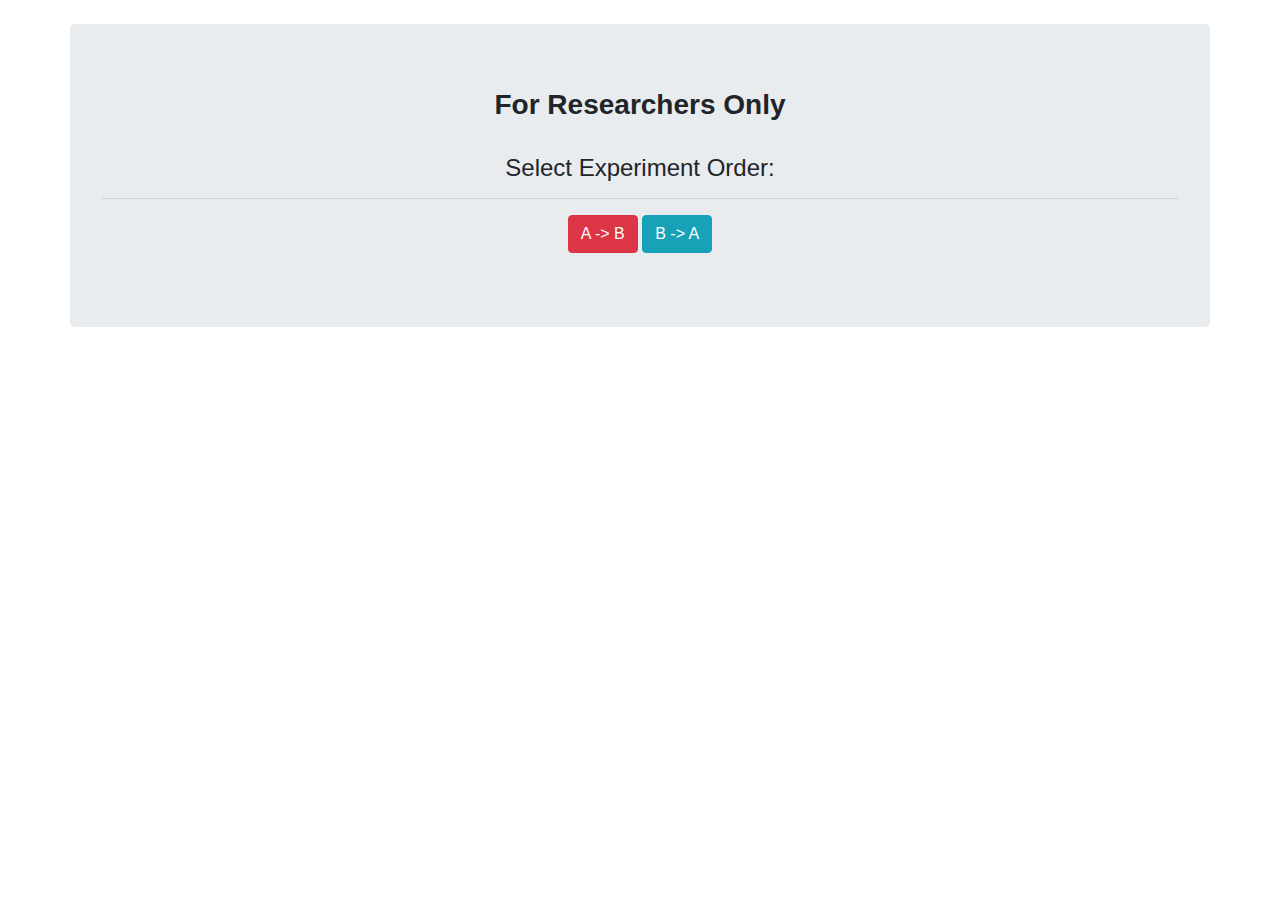
<file: index.html>
<!DOCTYPE html>
<html lang="en">
<head>
  <meta charset="utf-8" />
  <meta http-equiv="X-UA-Compatible" content="IE=edge">
  <title>ASDA Groceries</title>
  <meta name="viewport" content="width=device-width, initial-scale=1">
  <link rel="stylesheet" type="text/css" media="screen" href="./css/bootstrap.min.css" />
  <link rel="stylesheet" type="text/css" media="screen" href="./css/main.css" />

  <script src="https://code.jquery.com/jquery-3.2.1.slim.min.js" integrity="sha384-KJ3o2DKtIkvYIK3UENzmM7KCkRr/rE9/Qpg6aAZGJwFDMVNA/GpGFF93hXpG5KkN" crossorigin="anonymous"></script>
</head>
<body>
  <div class="container">
    <br>
    <div class="row">
      <div class="col-12 text-center jumbotron">
        <h3><strong>For Researchers Only</strong></h3>
        <br>
        <h4>Select Experiment Order:</h4>
        <hr>
        <button class="btn btn-danger" id="a-b">A -> B</button>
        <button class="btn btn-info" id="b-a">B -> A</button>
      </div>
    </div>
  </div>

  <script>
    $(document).ready(function() {

      $('#a-b').click(function() {
        localStorage.setItem('firstSystem', 'A');
        window.location.href = 'part-one-instructions.html';
      });

      $('#b-a').click(function() {
        localStorage.setItem('firstSystem', 'B');
        window.location.href = 'system-b/part-two-instructions.html';
      });

    });
  </script>
</body>
</html>
</file>
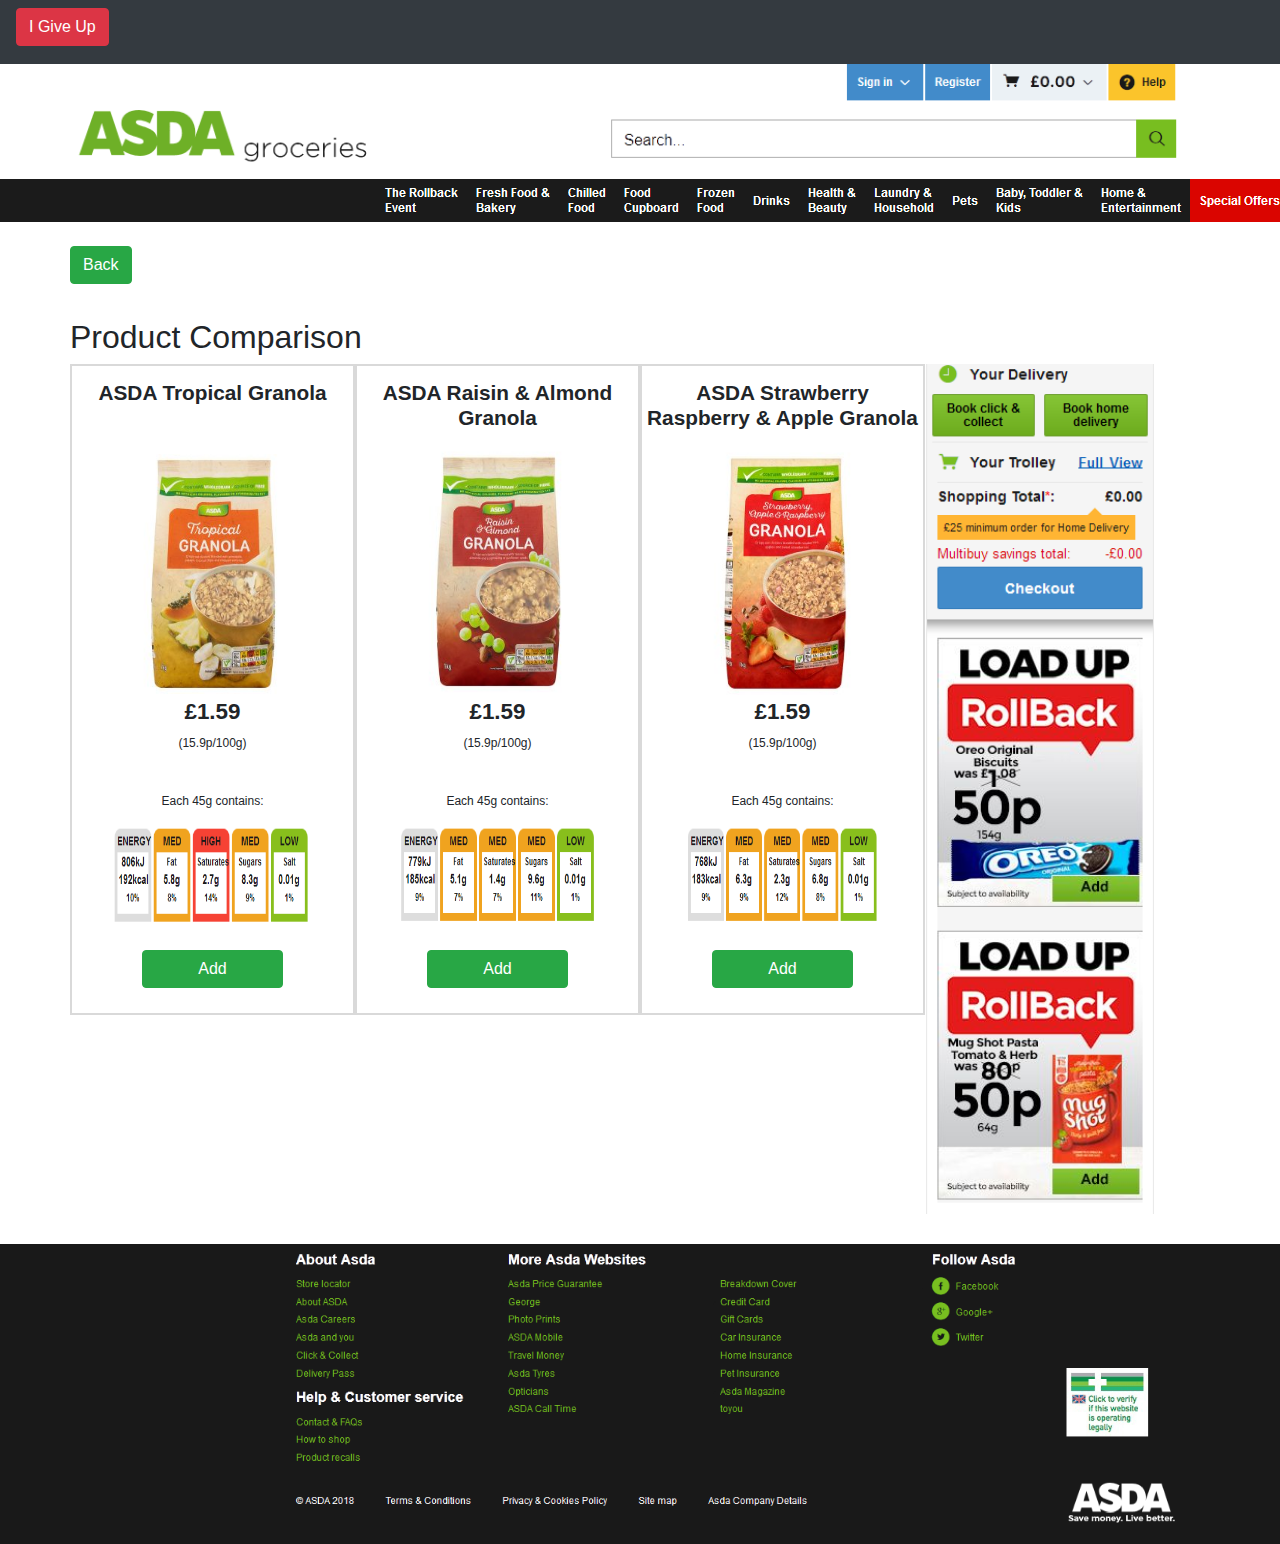
<file: compare.html>
<!DOCTYPE html>
<html lang="en">

<head>
  <meta charset="utf-8" />
  <meta http-equiv="X-UA-Compatible" content="IE=edge">
  <title>ASDA Groceries</title>
  <meta name="viewport" content="width=device-width, initial-scale=1">
  <link rel="stylesheet" type="text/css" media="screen" href="./css/bootstrap.min.css" />
  <link rel="stylesheet" type="text/css" media="screen" href="./css/main.css" />

  <script src="https://code.jquery.com/jquery-3.2.1.slim.min.js" integrity="sha384-KJ3o2DKtIkvYIK3UENzmM7KCkRr/rE9/Qpg6aAZGJwFDMVNA/GpGFF93hXpG5KkN"
    crossorigin="anonymous"></script>
  <script src="./js/generic.js"></script>
  <script src="js/compare.js"></script>
</head>

<body>
  <!-- sticky navbar to show quit button -->
  <nav class="navbar navbar-expand-md navbar-dark sticky-top bg-dark">
    <button id="quit" class="btn btn-danger">I Give Up</button>
  </nav>

  <div class="container">
    <div class="row" id="header-img"></div>
  </div>

  <div class="container-fluid">
    <div id="nav-img"></div>
  </div>
  <br>
  <div class="container">
    <div class="row">
      <a href="granola.html" class="btn btn-success" id="back-btn">Back</a>
    </div>
  </div>
  <br>
  <div class="container">
    <div class="row">
      <h2>Product Comparison</h2>
    </div>
    <div class="row text-center">
      <div class="col-9">
        <div class="row">
            <div class="col-4 listing-lg">
                <h4 class="title-font">ASDA Tropical Granola</h4>
                <img src="images/tropical-large.png" class="granola-img-lg">
                <h4 class="text-center price-font">£1.59</h4>
                <p class="text-center text-small">(15.9p/100g)</p>
                <br>
                <p class="text-small">Each 45g contains:</p>
                <img src="images/tropical-nutrition.png" class="nutrition-img">
                <br>
                <br>
                <button class="btn btn-success btn-md add-btn" onclick="stopTimerAndSetTaskNotCompleted()">Add</button>
              </div>
              <div class="col-4 listing-lg">
                <h4 class="title-font">ASDA Raisin & Almond Granola</h4>
                <img src="images/raisin-almond-granola-lg.png" class="granola-img-lg">
                <h4 class="text-center price-font">£1.59</h4>
                <p class="text-center text-small">(15.9p/100g)</p>
                <br>
                <p class="text-small">Each 45g contains:</p>
                <img src="images/raisin-almond-nutrition.png" class="nutrition-img">
                <br>
                <br>
                <button class="btn btn-success btn-md add-btn" onclick="stopTimerAndSetTaskNotCompleted()">Add</button>
              </div>
              <div class="col-4 listing-lg">
                <h4 class="title-font">ASDA Strawberry Raspberry & Apple Granola</h4>
                <img src="images/strawberry-granola-lg.png" class="granola-img-lg">
                <h4 class="text-center price-font">£1.59</h4>
                <p class="text-center text-small">(15.9p/100g)</p>
                <br>
                <p class="text-small">Each 45g contains:</p>
                <img src="images/strawberry-nutrition.png" class="nutrition-img">
                <br>
                <br>
                <button id="strawb-apple" class="btn btn-success btn-md add-btn" onclick="stopTimerAndSetTaskCompleted()">Add</button>
              </div>
        </div>
      </div>
      <div class="col-3" id="col-4-img"></div>
    </div>
  </div>
  <!-- Footer -->
  <div class="container-fluid">
    <div class="footer"></div>
  </div>
</body>

</html>
</file>
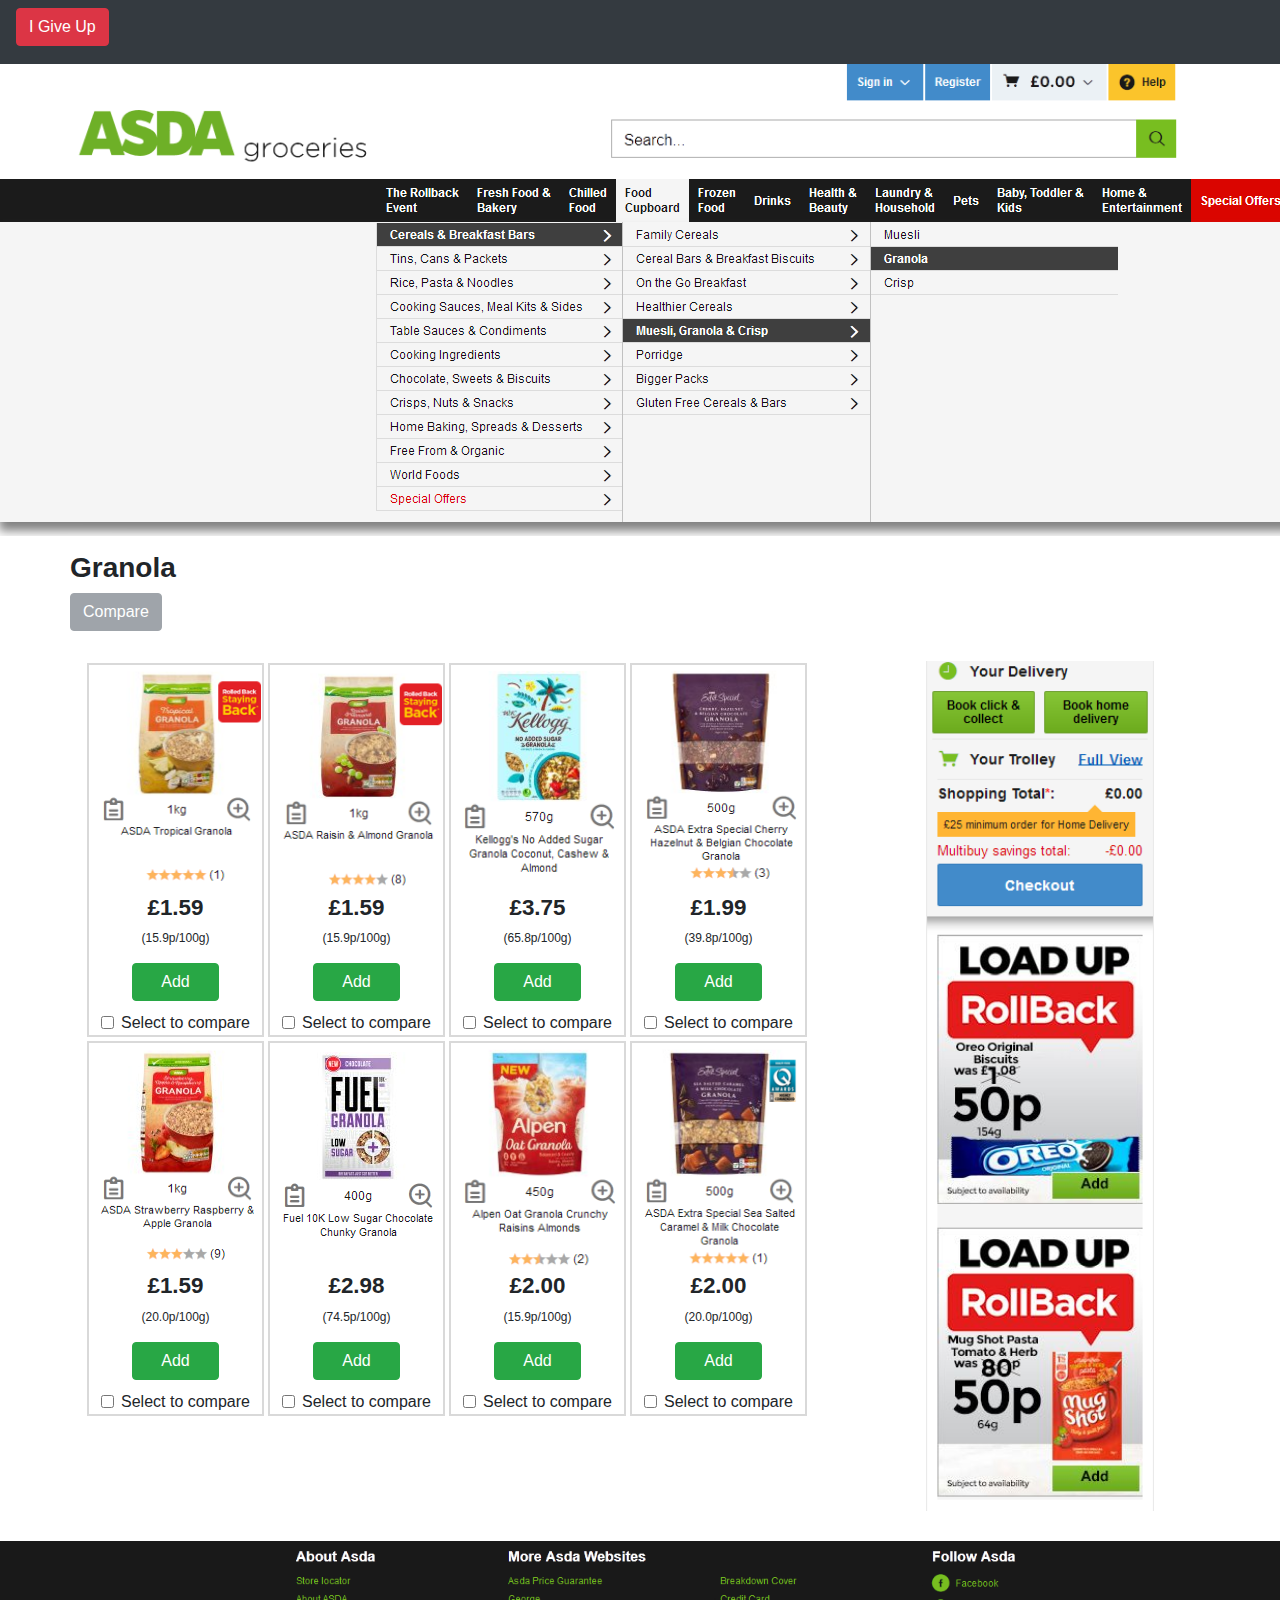
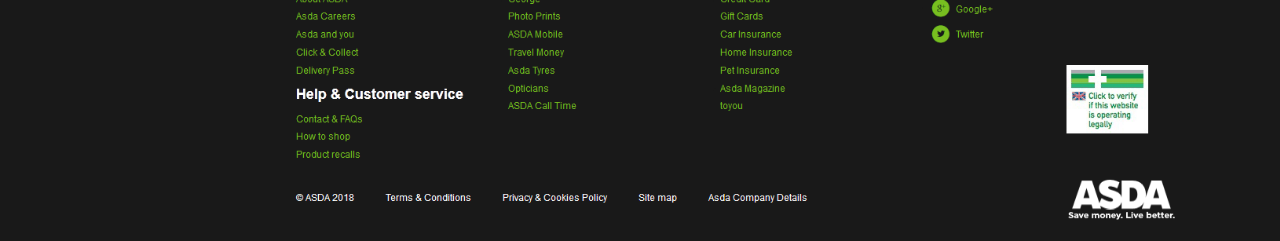
<file: granola.html>
<!DOCTYPE html>
<html>

<head>
  <meta charset="utf-8" />
  <meta http-equiv="X-UA-Compatible" content="IE=edge">
  <title>ASDA Groceries</title>
  <meta name="viewport" content="width=device-width, initial-scale=1">
  <link rel="stylesheet" type="text/css" media="screen" href="./css/bootstrap.min.css" />
  <link rel="stylesheet" type="text/css" media="screen" href="./css/main.css" />


  <script src="https://code.jquery.com/jquery-3.2.1.slim.min.js" integrity="sha384-KJ3o2DKtIkvYIK3UENzmM7KCkRr/rE9/Qpg6aAZGJwFDMVNA/GpGFF93hXpG5KkN"
    crossorigin="anonymous"></script>
  <script src="./js/generic.js"></script>
  <script src="./js/granola.js"></script>
</head>

<body>
  <!-- sticky navbar to show quit button -->
  <nav class="navbar navbar-expand-md navbar-dark sticky-top bg-dark">
    <button id="quit" class="btn btn-danger">I Give Up</button>
  </nav>

  <div class="container">
    <div class="row" id="header-img"></div>
  </div>

  <div class="container-fluid">
    <div id="menu-img"></div>
  </div>

  <div class="container">
    <div class="row">
      <h2 id="title">Granola</h2>
    </div>

    <div class="row" id="compare-row">
      <button id="compare-btn" class="btn btn-large btn-secondary" onclick="goToCompare()" disabled>Compare</button>
    </div>

    <div class="row">
      <div class="col-9">
        <div class="listing">
          <img src="./images/tropical-granola.png" alt="ASDA Tropical Granola" class="granola-img">
          <h4 class="text-center price-font">£1.59</h4>
          <p class="text-center text-small">(15.9p/100g)</p>
          <button class="btn btn-success btn-md add-btn">Add</button>
          <div class="form-check">
            <input type="checkbox" class="form-check-input" id="compareCheck1" onclick="countChecked()">
            <label class="form-check-label" for="compareCheck1" id="compareLabel1">Select to compare</label>
          </div>
        </div>
        <div class="listing">
          <img src="./images/raisin-almond-granola.png" alt="ASDA Raisin Almond Granola" class="granola-img">
          <h4 class="text-center price-font">£1.59</h4>
          <p class="text-center text-small">(15.9p/100g)</p>
          <button class="btn btn-success btn-md add-btn">Add</button>
          <div class="form-check">
            <input type="checkbox" class="form-check-input" id="compareCheck2" onclick="countChecked()">
            <label class="form-check-label" for="compareCheck2" id="compareLabel2">Select to compare</label>
          </div>
        </div>
        <div class="listing">
          <img src="./images/coconut-granola.png" alt="ASDA Coconut Granola" class="granola-img">
          <h4 class="text-center price-font">£3.75</h4>
          <p class="text-center text-small">(65.8p/100g)</p>
          <button class="btn btn-success btn-md add-btn">Add</button>
          <div class="form-check">
            <input type="checkbox" class="form-check-input" id="compareCheck3" onclick="countChecked()">
            <label class="form-check-label" for="compareCheck3" id="compareLabel3">Select to compare</label>
          </div>
        </div>
        <div class="listing">
          <img src="./images/hazlenut-granola.png" alt="ASDA Hazlenut Granola" class="granola-img">
          <h4 class="text-center price-font">£1.99</h4>
          <p class="text-center text-small">(39.8p/100g)</p>
          <button class="btn btn-success btn-md add-btn">Add</button>
          <div class="form-check">
            <input type="checkbox" class="form-check-input" id="compareCheck4" onclick="countChecked()">
            <label class="form-check-label" for="compareCheck4">Select to compare</label>
          </div>
        </div>
        <div class="listing">
          <img src="./images/strawberry-granola.png" alt="ASDA Strawberry Granola" class="granola-img">
          <h4 class="text-center price-font">£1.59</h4>
          <p class="text-center text-small">(20.0p/100g)</p>
          <button class="btn btn-success btn-md add-btn">Add</button>
          <div class="form-check">
            <input type="checkbox" class="form-check-input" id="compareCheck5" onclick="countChecked()">
            <label class="form-check-label" for="compareCheck5" id="compareLabel5">Select to compare</label>
          </div>
        </div>
        <div class="listing">
          <img src="./images/chunky-granola.png" alt="ASDA Chunky Granola" class="granola-img">
          <h4 class="text-center price-font">£2.98</h4>
          <p class="text-center text-small">(74.5p/100g)</p>
          <button class="btn btn-success btn-md add-btn">Add</button>
          <div class="form-check">
            <input type="checkbox" class="form-check-input" id="compareCheck6" onclick="countChecked()">
            <label class="form-check-label" for="compareCheck6">Select to compare</label>
          </div>
        </div>
        <div class="listing">
          <img src="./images/crunchy-granola.png" alt="ASDA Tropical Granola" class="granola-img">
          <h4 class="text-center price-font">£2.00</h4>
          <p class="text-center text-small">(15.9p/100g)</p>
          <button class="btn btn-success btn-md add-btn">Add</button>
          <div class="form-check">
            <input type="checkbox" class="form-check-input" id="compareCheck7" onclick="countChecked()">
            <label class="form-check-label" for="compareCheck7">Select to compare</label>
          </div>
        </div>
        <div class="listing">
          <img src="./images/caramel-granola.png" alt="ASDA Tropical Granola" class="granola-img">
          <h4 class="text-center price-font">£2.00</h4>
          <p class="text-center text-small">(20.0p/100g)</p>
          <button class="btn btn-success btn-md add-btn">Add</button>
          <div class="form-check">
            <input type="checkbox" class="form-check-input" id="compareCheck8" onclick="countChecked()">
            <label class="form-check-label" for="compareCheck8">Select to compare</label>
          </div>
        </div>
      </div>
      <!-- Right-side column div -->
      <div class="col-3" id="col-4-img"></div>
    </div>
  </div>
  <!-- Footer -->
  <div class="container-fluid">
    <div class="footer"></div>
  </div>
</body>

</html>
</file>
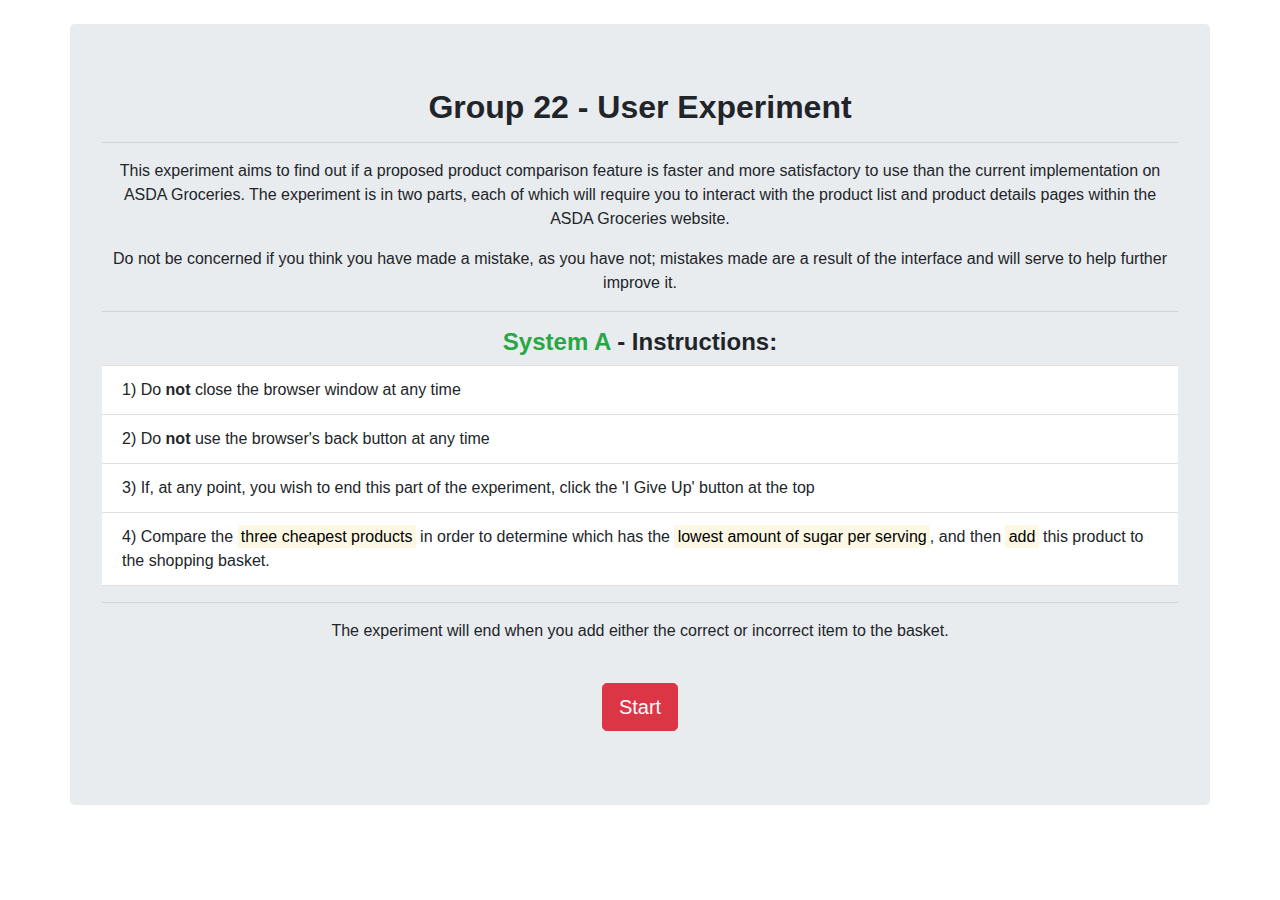
<file: part-one-instructions.html>
<!DOCTYPE html>
<html lang="en">
<head>
  <meta charset="utf-8" />
  <meta http-equiv="X-UA-Compatible" content="IE=edge">
  <title>ASDA Groceries</title>
  <meta name="viewport" content="width=device-width, initial-scale=1">
  <link rel="stylesheet" type="text/css" media="screen" href="./css/bootstrap.min.css" />
  <link rel="stylesheet" type="text/css" media="screen" href="./css/main.css" />

  <script src="https://code.jquery.com/jquery-3.2.1.slim.min.js" integrity="sha384-KJ3o2DKtIkvYIK3UENzmM7KCkRr/rE9/Qpg6aAZGJwFDMVNA/GpGFF93hXpG5KkN" crossorigin="anonymous"></script>
  <script src="./js/index.js"></script>
</head>
<body>
  <div class="container">
    <br>
    <div class="row">
      <div class="col-12 text-center jumbotron" id="instructions">
        <h2><strong>Group 22 - User Experiment</strong></h2><hr>
        <p>This experiment aims to find out if a proposed product comparison feature is faster and more satisfactory to use than the current implementation on ASDA Groceries.
        The experiment is in two parts, each of which will require you to interact with the product list and product details pages within the ASDA Groceries website.</p>
        <p>Do not be concerned if you think you have made a mistake, as you have not; mistakes made are a result of the interface and will serve to help further improve it.</p><hr>
        <h3 class="h4"><strong><span class="text-success">System A</span> - Instructions:</strong></h3>
        <ul class="list-group list-group-flush text-left">
          <li class="list-group-item">1) Do <strong>not</strong> close the browser window at any time</li>
          <li class="list-group-item">2) Do <strong>not</strong> use the browser's back button at any time</li>
          <li class="list-group-item">3) If, at any point, you wish to end this part of the experiment, click the 'I Give Up' button at the top</li>
          <li class="list-group-item">
            4) Compare the <mark>three cheapest products</mark> in order to determine which has the
            <mark>lowest amount of sugar per serving</mark>, and then <mark>add</mark> this product to the shopping basket.
          </li>
        </ul>
        <hr>
        <p>The experiment will end when you add either the correct or incorrect item to the basket.</p>
        <br>
        <a href="granola.html" class="btn btn-lg btn-danger" onclick="createStartTimestamp()">Start</a>
      </div>
    </div>
  </div>
</body>
</html>
</file>
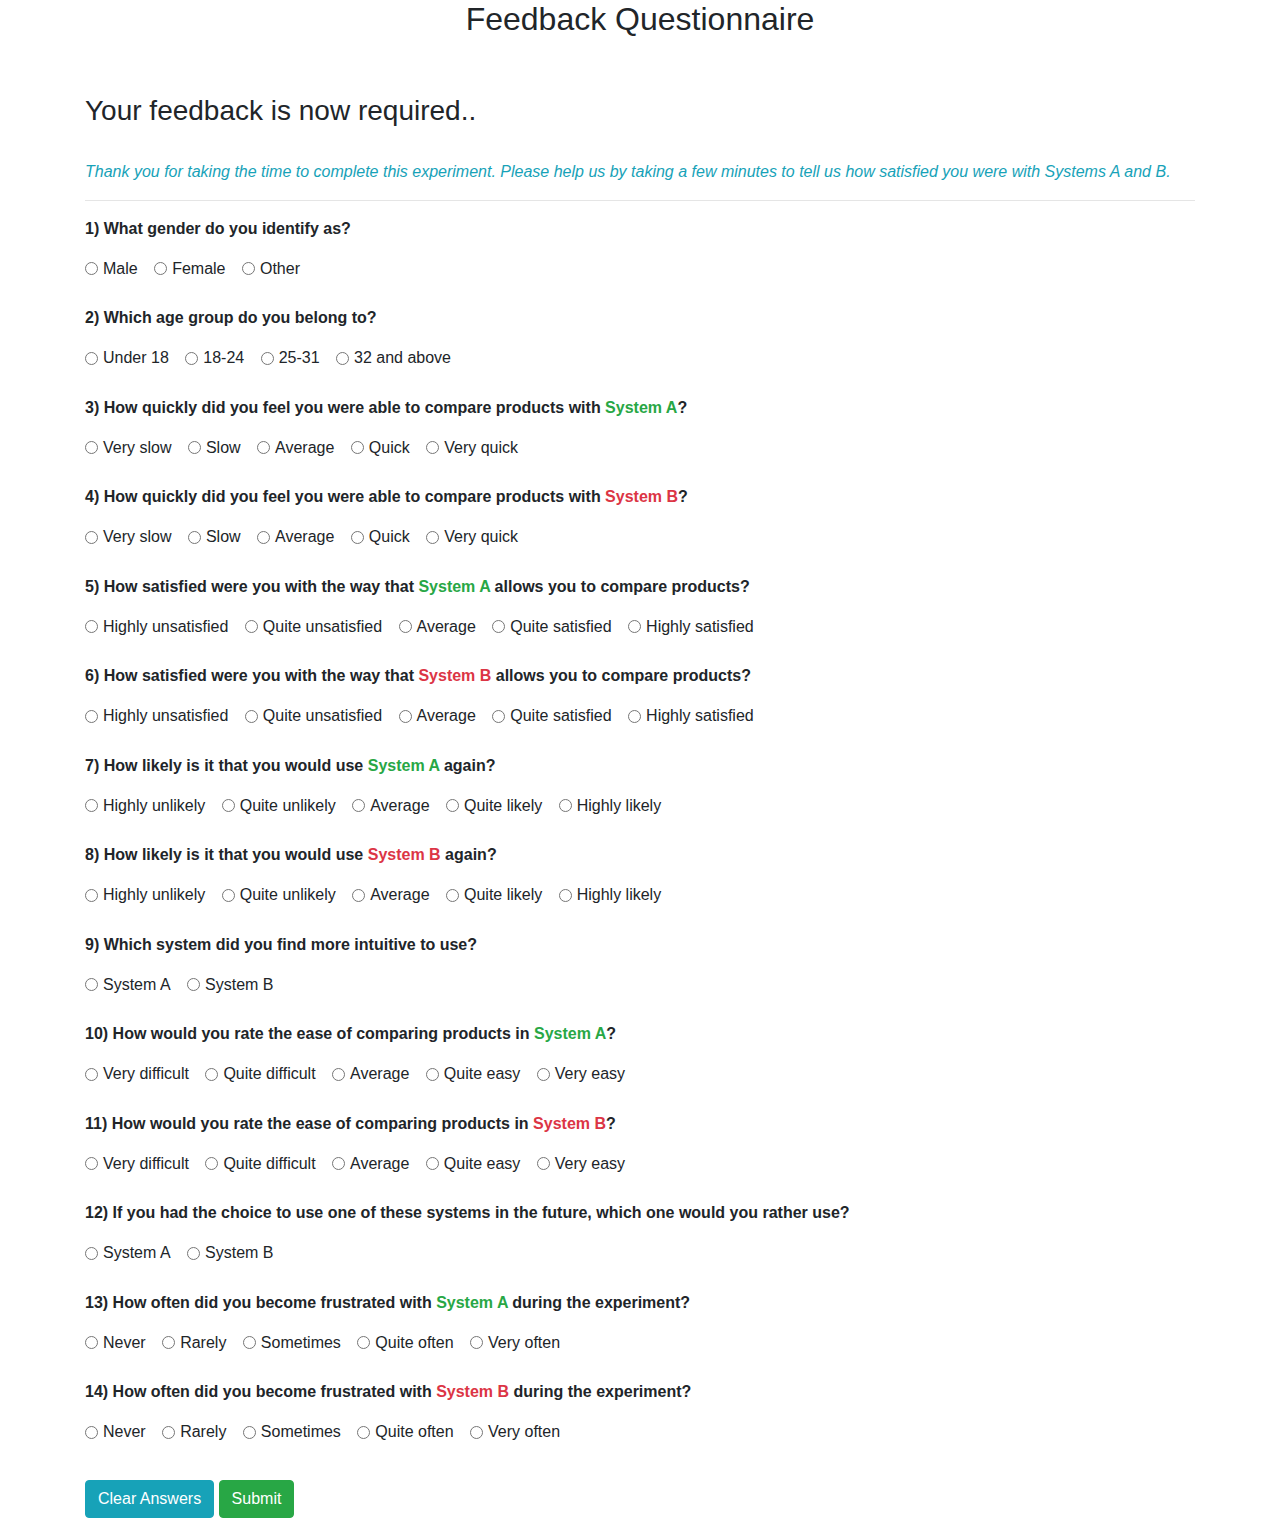
<file: questionnaire.html>
<!DOCTYPE html>
<html lang="en">
<head>
  <meta charset="UTF-8">
  <meta name="viewport" content="width=device-width, initial-scale=1.0">
  <meta http-equiv="X-UA-Compatible" content="ie=edge">
  <title>Questionnaire</title>

  <link rel="stylesheet" type="text/css" media="screen" href="./css/bootstrap.min.css" />
  <link rel="stylesheet" type="text/css" media="screen" href="./css/main.css" />

  <script src="https://code.jquery.com/jquery-3.2.1.slim.min.js" integrity="sha384-KJ3o2DKtIkvYIK3UENzmM7KCkRr/rE9/Qpg6aAZGJwFDMVNA/GpGFF93hXpG5KkN" crossorigin="anonymous"></script>
  <script src="./js/questionnaire.js"></script>
</head>
<body>
  <div class="container">
    <div class="row">
      <div class="col-12 text-center">
        <h2>Feedback Questionnaire</h2><br><br>
      </div>
    </div>
    <div class="row">
      <div class="col-12">
        <h3>Your feedback is now required..</h3>
        <br>
        <p class="text-info"><i>Thank you for taking the time to complete this experiment. Please help us by taking a few minutes to tell us how satisfied you were with Systems A and B.</i></p>
        <hr>
    
        <form>
          <p><strong>1) What gender do you identify as?</strong></p>
          <div class="form-check form-check-inline">
            <input class="form-check-input" type="radio" name="participantGender" value="M">
            <label class="form-check-label">Male</label>
          </div>
          <div class="form-check form-check-inline">
            <input class="form-check-input" type="radio" name="participantGender" value="F">
            <label class="form-check-label">Female</label>
          </div>
          <div class="form-check form-check-inline">
            <input class="form-check-input" type="radio" name="participantGender" value="O">
            <label class="form-check-label">Other</label>
          </div>

          <br><br>  

          <p><strong>2) Which age group do you belong to?</strong></p>
          <div class="form-check form-check-inline">
            <input class="form-check-input" type="radio" name="participantAgeGroup" value="lt-18">
            <label class="form-check-label">Under 18</label>
          </div>
          <div class="form-check form-check-inline">
            <input class="form-check-input" type="radio" name="participantAgeGroup" value="18-24">
            <label class="form-check-label">18-24</label>
          </div>
          <div class="form-check form-check-inline">
            <input class="form-check-input" type="radio" name="participantAgeGroup" value="25-31">
            <label class="form-check-label">25-31</label>
          </div>
          <div class="form-check form-check-inline">
            <input class="form-check-input" type="radio" name="participantAgeGroup" value="gte-32">
            <label class="form-check-label">32 and above</label>
          </div>

          <br><br>

          <p><strong>3) How quickly did you feel you were able to compare products with <span class="text-success">System A</span>?</strong></p>
          <div class="form-check form-check-inline">
            <input class="form-check-input" type="radio" name="systemAQuickness" value="1">
            <label class="form-check-label">Very slow</label>
          </div>
          <div class="form-check form-check-inline">
            <input class="form-check-input" type="radio" name="systemAQuickness" value="2">
            <label class="form-check-label">Slow</label>
          </div>
          <div class="form-check form-check-inline">
            <input class="form-check-input" type="radio" name="systemAQuickness" value="3">
            <label class="form-check-label">Average</label>
          </div>
          <div class="form-check form-check-inline">
            <input class="form-check-input" type="radio" name="systemAQuickness" value="4">
            <label class="form-check-label">Quick</label>
          </div>
          <div class="form-check form-check-inline">
            <input class="form-check-input" type="radio" name="systemAQuickness" value="5">
            <label class="form-check-label">Very quick</label>
          </div>

          <br><br>

          <p><strong>4) How quickly did you feel you were able to compare products with <span class="text-danger">System B</span>?</strong></p>
          <div class="form-check form-check-inline">
            <input class="form-check-input" type="radio" name="systemBQuickness" value="1">
            <label class="form-check-label">Very slow</label>
          </div>
          <div class="form-check form-check-inline">
            <input class="form-check-input" type="radio" name="systemBQuickness" value="2">
            <label class="form-check-label">Slow</label>
          </div>
          <div class="form-check form-check-inline">
            <input class="form-check-input" type="radio" name="systemBQuickness" value="3">
            <label class="form-check-label">Average</label>
          </div>
          <div class="form-check form-check-inline">
            <input class="form-check-input" type="radio" name="systemBQuickness" value="4">
            <label class="form-check-label">Quick</label>
          </div>
          <div class="form-check form-check-inline">
            <input class="form-check-input" type="radio" name="systemBQuickness" value="5">
            <label class="form-check-label">Very quick</label>
          </div>

          <br><br>

          <p><strong>5) How satisfied were you with the way that <span class="text-success">System A</span> allows you to compare products?</strong></p>
          <div class="form-check form-check-inline">
            <input class="form-check-input" type="radio" name="systemACompareSatisfaction" value="1">
            <label class="form-check-label">Highly unsatisfied</label>
          </div>
          <div class="form-check form-check-inline">
            <input class="form-check-input" type="radio" name="systemACompareSatisfaction" value="2">
            <label class="form-check-label">Quite unsatisfied</label>
          </div>
          <div class="form-check form-check-inline">
            <input class="form-check-input" type="radio" name="systemACompareSatisfaction" value="3">
            <label class="form-check-label">Average</label>
          </div>
          <div class="form-check form-check-inline">
            <input class="form-check-input" type="radio" name="systemACompareSatisfaction" value="4">
            <label class="form-check-label">Quite satisfied</label>
          </div>
          <div class="form-check form-check-inline">
            <input class="form-check-input" type="radio" name="systemACompareSatisfaction" value="5">
            <label class="form-check-label">Highly satisfied</label>
          </div>

          <br><br>

          <p><strong>6) How satisfied were you with the way that <span class="text-danger">System B</span> allows you to compare products?</strong></p>
          <div class="form-check form-check-inline">
            <input class="form-check-input" type="radio" name="systemBCompareSatisfaction" value="1">
            <label class="form-check-label">Highly unsatisfied</label>
          </div>
          <div class="form-check form-check-inline">
            <input class="form-check-input" type="radio" name="systemBCompareSatisfaction" value="2">
            <label class="form-check-label">Quite unsatisfied</label>
          </div>
          <div class="form-check form-check-inline">
            <input class="form-check-input" type="radio" name="systemBCompareSatisfaction" value="3">
            <label class="form-check-label">Average</label>
          </div>
          <div class="form-check form-check-inline">
            <input class="form-check-input" type="radio" name="systemBCompareSatisfaction" value="4">
            <label class="form-check-label">Quite satisfied</label>
          </div>
          <div class="form-check form-check-inline">
            <input class="form-check-input" type="radio" name="systemBCompareSatisfaction" value="5">
            <label class="form-check-label">Highly satisfied</label>
          </div>

          <br><br>

          <p><strong>7) How likely is it that you would use <span class="text-success">System A</span> again?</strong></p>
          <div class="form-check form-check-inline">
            <input class="form-check-input" type="radio" name="systemAUseAgain" value="1">
            <label class="form-check-label">Highly unlikely</label>
          </div>
          <div class="form-check form-check-inline">
            <input class="form-check-input" type="radio" name="systemAUseAgain" value="2">
            <label class="form-check-label">Quite unlikely</label>
          </div>
          <div class="form-check form-check-inline">
            <input class="form-check-input" type="radio" name="systemAUseAgain" value="3">
            <label class="form-check-label">Average</label>
          </div>
          <div class="form-check form-check-inline">
            <input class="form-check-input" type="radio" name="systemAUseAgain" value="4">
            <label class="form-check-label">Quite likely</label>
          </div>
          <div class="form-check form-check-inline">
            <input class="form-check-input" type="radio" name="systemAUseAgain" value="5">
            <label class="form-check-label">Highly likely</label>
          </div>

          <br><br>

          <p><strong>8) How likely is it that you would use <span class="text-danger">System B</span> again?</strong></p>
          <div class="form-check form-check-inline">
            <input class="form-check-input" type="radio" name="systemBUseAgain" value="1">
            <label class="form-check-label">Highly unlikely</label>
          </div>
          <div class="form-check form-check-inline">
            <input class="form-check-input" type="radio" name="systemBUseAgain" value="2">
            <label class="form-check-label">Quite unlikely</label>
          </div>
          <div class="form-check form-check-inline">
            <input class="form-check-input" type="radio" name="systemBUseAgain" value="3">
            <label class="form-check-label">Average</label>
          </div>
          <div class="form-check form-check-inline">
            <input class="form-check-input" type="radio" name="systemBUseAgain" value="4">
            <label class="form-check-label">Quite likely</label>
          </div>
          <div class="form-check form-check-inline">
            <input class="form-check-input" type="radio" name="systemBUseAgain" value="5">
            <label class="form-check-label">Highly likely</label>
          </div>
          <br><br>
          <p><strong>9) Which system did you find more intuitive to use?</strong></p>
          <div class="form-check form-check-inline">
            <input class="form-check-input" type="radio" name="mostIntuitiveSystem" value="A">
            <label class="form-check-label">System A</label>
          </div>
          <div class="form-check form-check-inline">
            <input class="form-check-input" type="radio" name="mostIntuitiveSystem" value="B">
            <label class="form-check-label">System B</label>
          </div>

          <br><br>

          <p><strong>10) How would you rate the ease of comparing products in <span class="text-success">System A</span>?</strong></p>
          <div class="form-check form-check-inline">
            <input class="form-check-input" type="radio" name="systemACompareEase" value="1">
            <label class="form-check-label">Very difficult</label>
          </div>
          <div class="form-check form-check-inline">
            <input class="form-check-input" type="radio" name="systemACompareEase" value="2">
            <label class="form-check-label">Quite difficult</label>
          </div>
          <div class="form-check form-check-inline">
            <input class="form-check-input" type="radio" name="systemACompareEase" value="3">
            <label class="form-check-label">Average</label>
          </div>
          <div class="form-check form-check-inline">
            <input class="form-check-input" type="radio" name="systemACompareEase" value="4">
            <label class="form-check-label">Quite easy</label>
          </div>
          <div class="form-check form-check-inline">
            <input class="form-check-input" type="radio" name="systemACompareEase" value="5">
            <label class="form-check-label">Very easy</label>
          </div>

          <br><br>

          <p><strong>11) How would you rate the ease of comparing products in <span class="text-danger">System B</span>?</strong></p>
          <div class="form-check form-check-inline">
            <input class="form-check-input" type="radio" name="systemBCompareEase" value="1">
            <label class="form-check-label">Very difficult</label>
          </div>
          <div class="form-check form-check-inline">
            <input class="form-check-input" type="radio" name="systemBCompareEase" value="2">
            <label class="form-check-label">Quite difficult</label>
          </div>
          <div class="form-check form-check-inline">
            <input class="form-check-input" type="radio" name="systemBCompareEase" value="3">
            <label class="form-check-label">Average</label>
          </div>
          <div class="form-check form-check-inline">
            <input class="form-check-input" type="radio" name="systemBCompareEase" value="4">
            <label class="form-check-label">Quite easy</label>
          </div>
          <div class="form-check form-check-inline">
            <input class="form-check-input" type="radio" name="systemBCompareEase" value="5">
            <label class="form-check-label">Very easy</label>
          </div>

          <br><br>

          <p><strong>12) If you had the choice to use one of these systems in the future, which one would you rather use?</strong></p>
          <div class="form-check form-check-inline">
            <input class="form-check-input" type="radio" name="systemChoice" value="A">
            <label class="form-check-label">System A</label>
          </div>
          <div class="form-check form-check-inline">
            <input class="form-check-input" type="radio" name="systemChoice" value="B">
            <label class="form-check-label">System B</label>
          </div>

          <br><br>

          <p><strong>13) How often did you become frustrated with <span class="text-success">System A</span> during the experiment?</strong></p>
          <div class="form-check form-check-inline">
            <input class="form-check-input" type="radio" name="systemAFrustration" value="5">
            <label class="form-check-label">Never</label>
          </div>
          <div class="form-check form-check-inline">
            <input class="form-check-input" type="radio" name="systemAFrustration" value="4">
            <label class="form-check-label">Rarely</label>
          </div>
          <div class="form-check form-check-inline">
            <input class="form-check-input" type="radio" name="systemAFrustration" value="3">
            <label class="form-check-label">Sometimes</label>
          </div>
          <div class="form-check form-check-inline">
            <input class="form-check-input" type="radio" name="systemAFrustration" value="2">
            <label class="form-check-label">Quite often</label>
          </div>
          <div class="form-check form-check-inline">
            <input class="form-check-input" type="radio" name="systemAFrustration" value="1">
            <label class="form-check-label">Very often</label>
          </div>

          <br><br>

          <p><strong>14) How often did you become frustrated with <span class="text-danger">System B</span> during the experiment?</strong></p>
          <div class="form-check form-check-inline">
            <input class="form-check-input" type="radio" name="systemBFrustration" value="5">
            <label class="form-check-label">Never</label>
          </div>
          <div class="form-check form-check-inline">
            <input class="form-check-input" type="radio" name="systemBFrustration" value="4">
            <label class="form-check-label">Rarely</label>
          </div>
          <div class="form-check form-check-inline">
            <input class="form-check-input" type="radio" name="systemBFrustration" value="3">
            <label class="form-check-label">Sometimes</label>
          </div>
          <div class="form-check form-check-inline">
            <input class="form-check-input" type="radio" name="systemBFrustration" value="2">
            <label class="form-check-label">Quite often</label>
          </div>
          <div class="form-check form-check-inline">
            <input class="form-check-input" type="radio" name="systemBFrustration" value="1">
            <label class="form-check-label">Very often</label>
          </div>
        </form>
        <br>
        <button class="btn btn-info" onclick="onClear()">Clear Answers</button>
        <button class="btn btn-success" onclick="onSubmit()">Submit</button>
      </div>
      </div>
  </div>
</body>
</html>
</file>
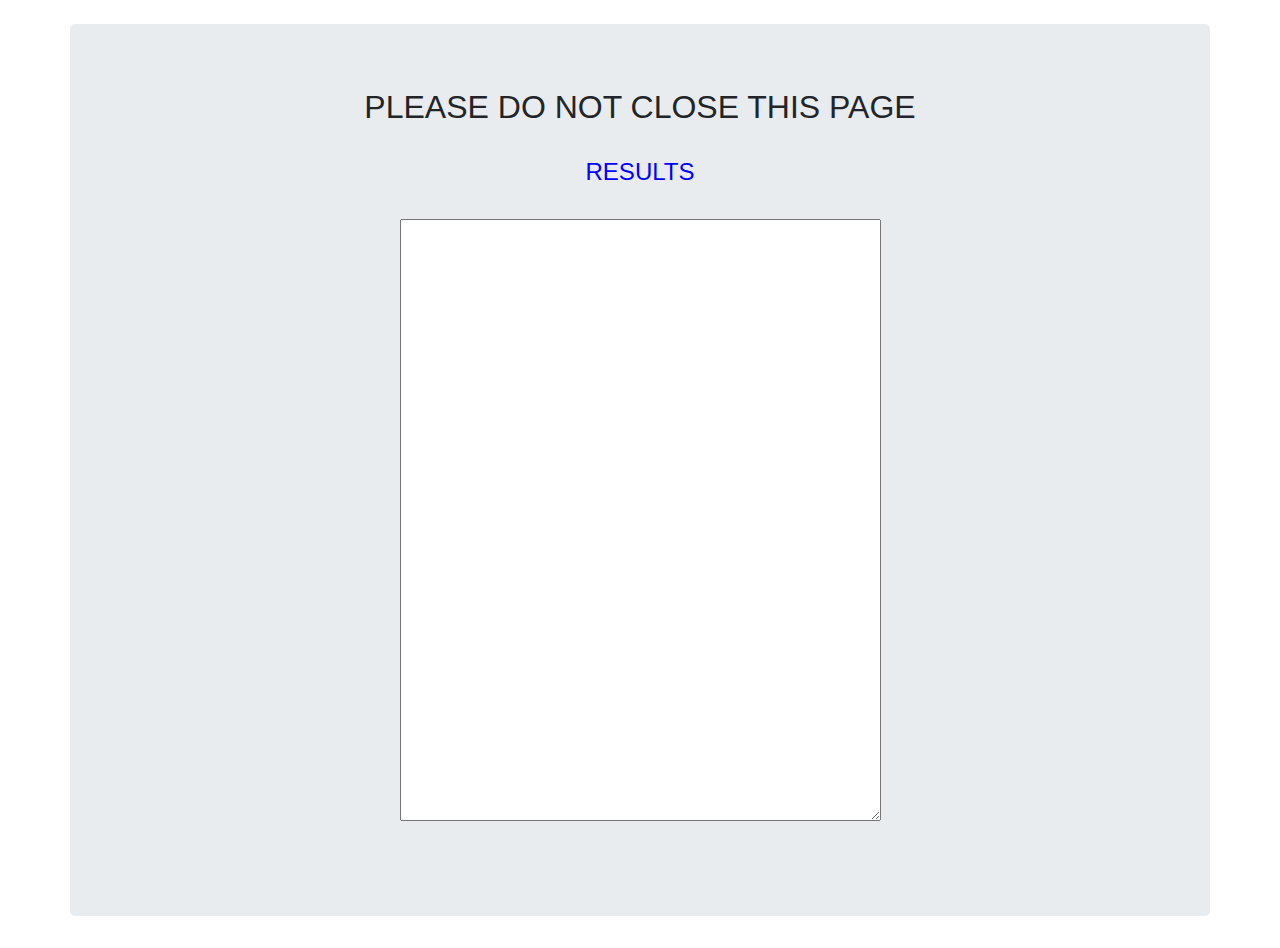
<file: results.html>
<!DOCTYPE html>
<html lang="en">
<head>
  <meta charset="utf-8" />
  <meta http-equiv="X-UA-Compatible" content="IE=edge">
  <title>Results</title>
  <meta name="viewport" content="width=device-width, initial-scale=1">
  <link rel="stylesheet" type="text/css" media="screen" href="./css/bootstrap.min.css" />
  <link rel="stylesheet" type="text/css" media="screen" href="./css/main.css" />

  <script src="https://code.jquery.com/jquery-3.2.1.slim.min.js" integrity="sha384-KJ3o2DKtIkvYIK3UENzmM7KCkRr/rE9/Qpg6aAZGJwFDMVNA/GpGFF93hXpG5KkN" crossorigin="anonymous"></script>
  <script src="./js/results.js"></script>
</head>
<body>
  <div class="container">
    <br> 
    <div class="row">
      <div class="col-12 text-center jumbotron">
        <h2>PLEASE DO NOT CLOSE THIS PAGE</h2>
        <br>
        <h4 style="color:blue">RESULTS</h4>
        <br>
        <textarea id="results" cols="50" rows="25"></textarea>
        <br><br>
        <button type="button" class="btn btn-info hidden" id="restart">Restart Experiment (and clear metrics)</button>
      </div>
    </div>
  </div>

  <script>
    $(document).ready(function() {
      $('#restart').click(function() {
        const confirmMessage = confirm(`Are you sure you want to reset all metrics? This information will be lost.`);

        if (confirmMessage) {
          localStorage.clear();
          window.location.href = 'index.html';
        }
      });
    });

    // don't show restart button for 20 seconds in case a participant is trigger happy
    setTimeout(() => {
      $('#restart').removeClass('hidden');
    }, 20000);
  </script>
</body>
</html>
</file>
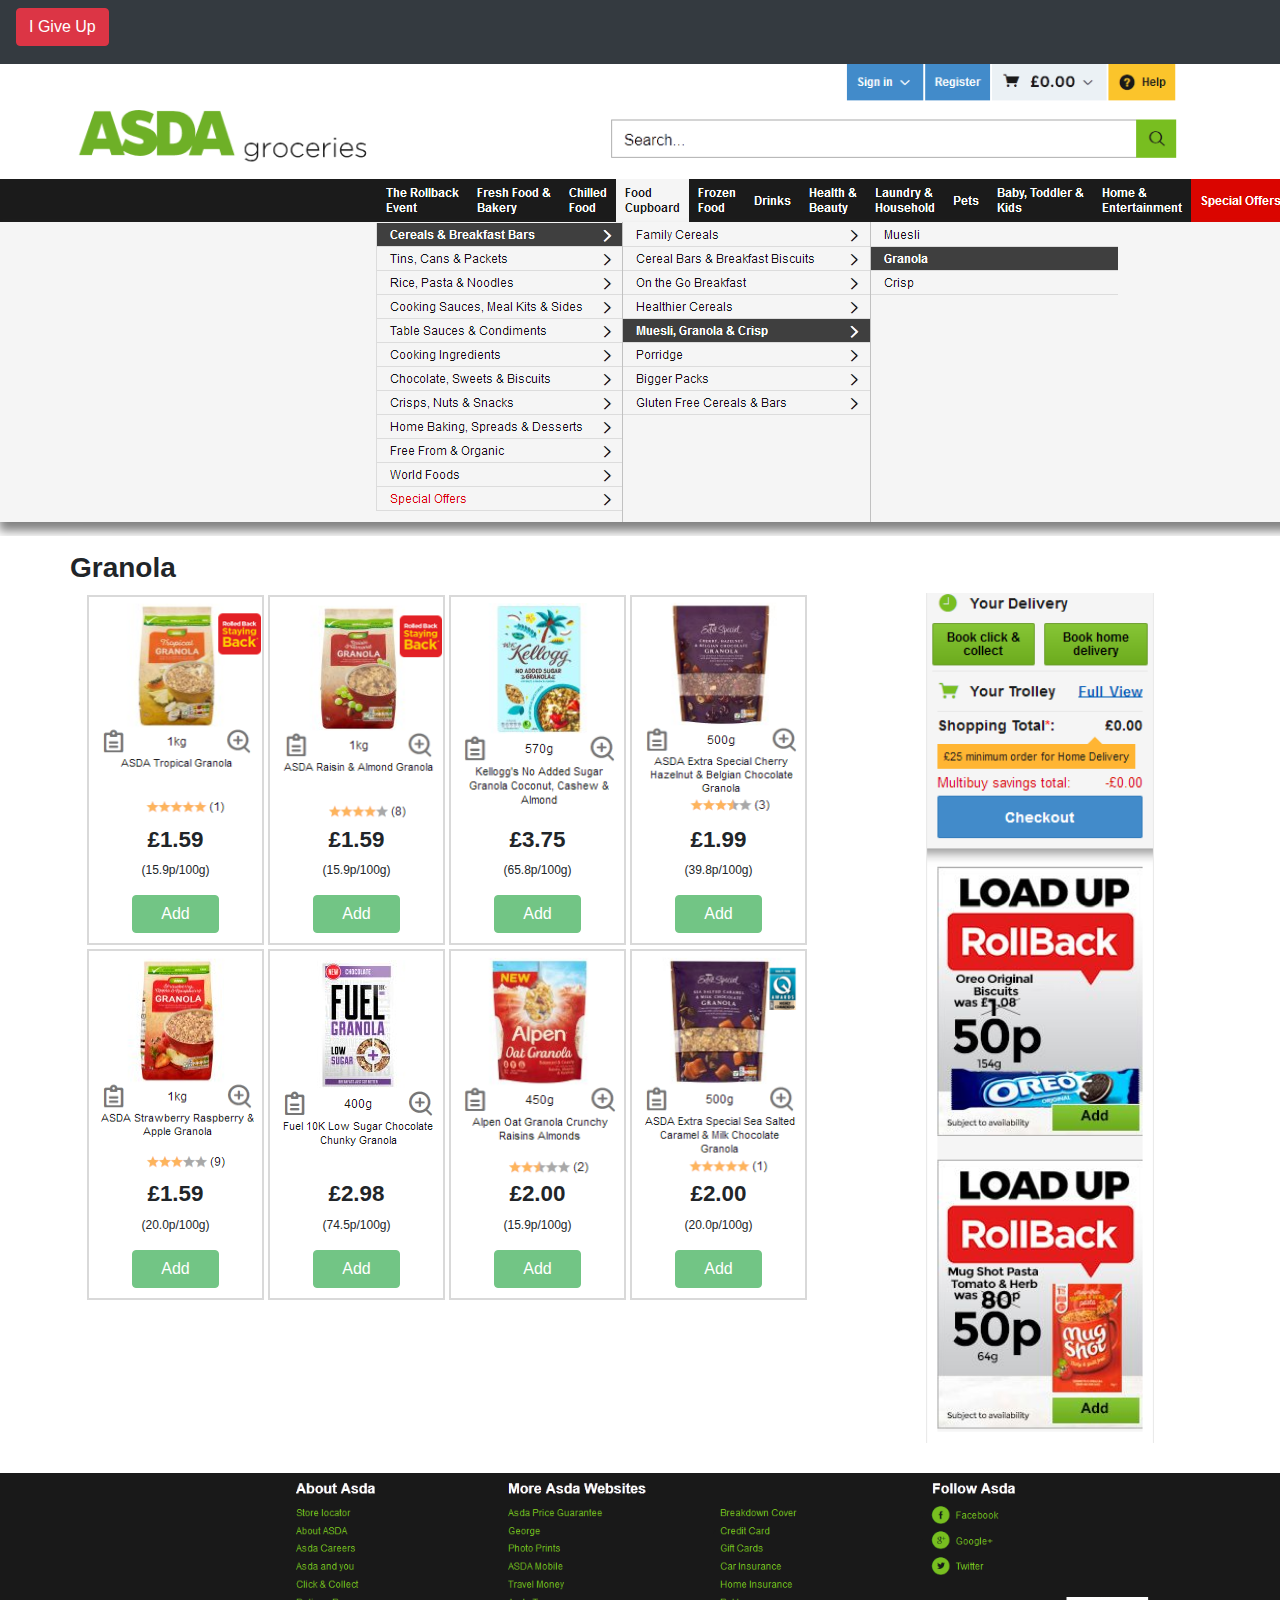
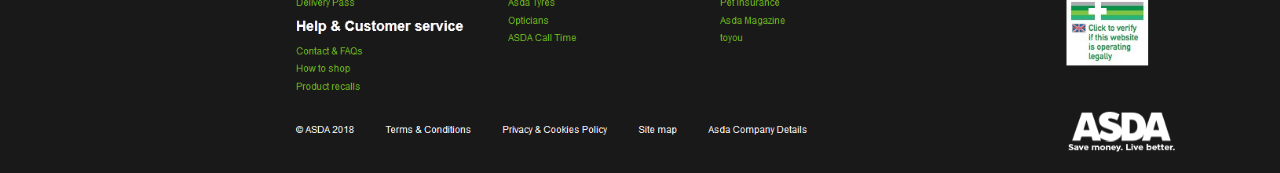
<file: system-b/granola.html>
<!DOCTYPE html>
<html>

<head>
  <meta charset="utf-8" />
  <meta http-equiv="X-UA-Compatible" content="IE=edge">
  <title>ASDA Groceries</title>
  <meta name="viewport" content="width=device-width, initial-scale=1">
  <link rel="stylesheet" type="text/css" media="screen" href="../css/bootstrap.min.css" />
  <link rel="stylesheet" type="text/css" media="screen" href="../css/main.css" />


  <script src="https://code.jquery.com/jquery-3.2.1.slim.min.js" integrity="sha384-KJ3o2DKtIkvYIK3UENzmM7KCkRr/rE9/Qpg6aAZGJwFDMVNA/GpGFF93hXpG5KkN"
    crossorigin="anonymous"></script>
  <script src="../js/generic2.js"></script>
</head>

<body>
  <!-- sticky navbar to show quit button -->
  <nav class="navbar navbar-expand-md navbar-dark sticky-top bg-dark">
    <button id="quit" class="btn btn-danger">I Give Up</button>
  </nav>

  <div class="container">
    <div class="row" id="header-img"></div>
  </div>

  <div class="container-fluid">
    <div id="menu-img"></div>
  </div>

  <div class="container">
    <div class="row">
      <h2 id="title">Granola</h2>
    </div>

    <div class="row">
      <div class="col-9">
        <div class="listing">
          <a id="granola1" href="./tropical-granola.html"><img src="../images/tropical-granola.png" alt="ASDA Tropical Granola" class="granola-img" title="Go to product page"></a>
          <h4 class="text-center price-font">£1.59</h4>
          <p class="text-center text-small">(15.9p/100g)</p>
          <button class="btn btn-success btn-md add-btn" onclick="stopTimerAndSetTaskNotCompleted()" disabled>Add</button>
        </div>
        <div class="listing">
          <a id="granola2" href="./raisin-almond.html"><img src="../images/raisin-almond-granola.png" alt="ASDA Raisin Almond Granola" class="granola-img" title="Go to product page"></a>
          <h4 class="text-center price-font">£1.59</h4>
          <p class="text-center text-small">(15.9p/100g)</p>
          <button class="btn btn-success btn-md add-btn" onclick="stopTimerAndSetTaskNotCompleted()" disabled>Add</button>
        </div>
        <div class="listing">
          <img src="../images/coconut-granola.png" alt="ASDA Coconut Granola" class="granola-img" title="Go to product page">
          <h4 class="text-center price-font">£3.75</h4>
          <p class="text-center text-small">(65.8p/100g)</p>
          <button class="btn btn-success btn-md add-btn" onclick="stopTimerAndSetTaskNotCompleted()" disabled>Add</button>
        </div>
        <div class="listing">
          <img src="../images/hazlenut-granola.png" alt="ASDA Hazlenut Granola" class="granola-img" title="Go to product page">
          <h4 class="text-center price-font">£1.99</h4>
          <p class="text-center text-small">(39.8p/100g)</p>
          <button class="btn btn-success btn-md add-btn" onclick="stopTimerAndSetTaskNotCompleted()" disabled>Add</button>
        </div>
        <div class="listing">
          <a id="granola3" href="strawberry-granola.html"><img src="../images/strawberry-granola.png" alt="ASDA Strawberry Granola" class="granola-img" title="Go to product page"></a>
          <h4 class="text-center price-font">£1.59</h4>
          <p class="text-center text-small">(20.0p/100g)</p>
          <button class="btn btn-success btn-md add-btn" onclick="stopTimerAndSetTaskCompleted()" disabled id="correct">Add</button>
        </div>
        <div class="listing">
          <img src="../images/chunky-granola.png" alt="ASDA Chunky Granola" class="granola-img" title="Go to product page">
          <h4 class="text-center price-font">£2.98</h4>
          <p class="text-center text-small">(74.5p/100g)</p>
          <button class="btn btn-success btn-md add-btn" onclick="stopTimerAndSetTaskNotCompleted()" disabled>Add</button>
        </div>
        <div class="listing">
          <img src="../images/crunchy-granola.png" alt="ASDA Tropical Granola" class="granola-img" title="Go to product page">
          <h4 class="text-center price-font">£2.00</h4>
          <p class="text-center text-small">(15.9p/100g)</p>
          <button class="btn btn-success btn-md add-btn" onclick="stopTimerAndSetTaskNotCompleted()" disabled>Add</button>
        </div>
        <div class="listing">
          <img src="../images/caramel-granola.png" alt="ASDA Tropical Granola" class="granola-img" title="Go to product page">
          <h4 class="text-center price-font">£2.00</h4>
          <p class="text-center text-small">(20.0p/100g)</p>
          <button class="btn btn-success btn-md add-btn" onclick="stopTimerAndSetTaskNotCompleted()" disabled>Add</button>
        </div>
      </div>
      <!-- Right-side column div -->
      <div class="col-3" id="col-4-img"></div>
    </div>
  </div>
  <!-- Footer -->
  <div class="container-fluid">
    <div class="footer"></div>
  </div>

  <script>
    $(document).ready(() => {
      // Ensure user cannot click add button in experiment until user has visited all three product details pages
      let imagesClickedArr = JSON.parse(localStorage.getItem('exp2-allImagesClicked'));

      $('#granola1').click(() => {
        imagesClickedArr[0] = true;
        localStorage.setItem('exp2-allImagesClicked', JSON.stringify(imagesClickedArr));
      });

      $('#granola2').click(() => {
        imagesClickedArr[1] = true;
        localStorage.setItem('exp2-allImagesClicked', JSON.stringify(imagesClickedArr));
      });

      $('#granola3').click(() => {
        imagesClickedArr[2] = true;
        localStorage.setItem('exp2-allImagesClicked', JSON.stringify(imagesClickedArr));
      });    
      
      if (imagesClickedArr[0] && imagesClickedArr[1] && imagesClickedArr[2]) {
        $('.add-btn').attr('disabled', false);
      }

    });
  </script>

</body>

</html>
</file>
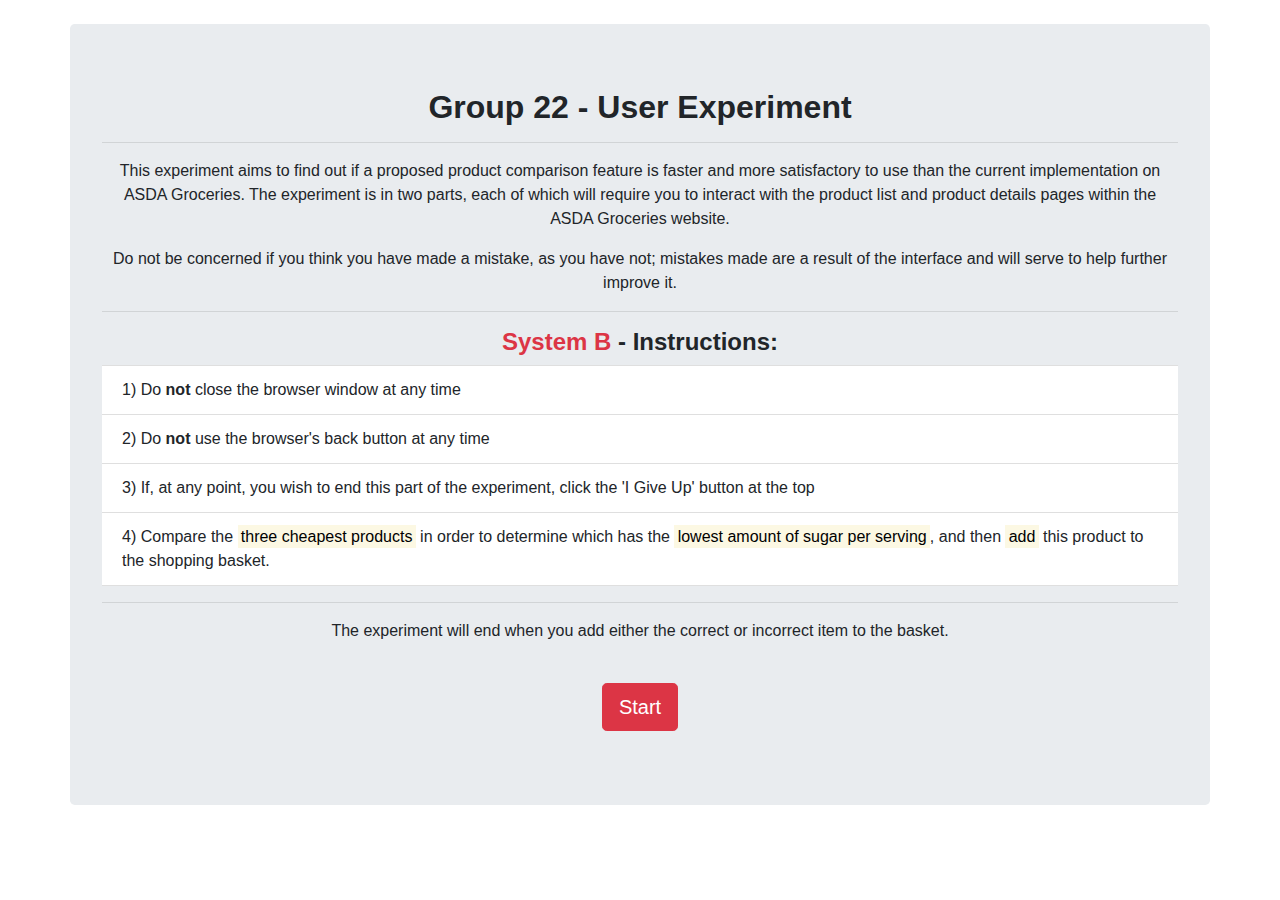
<file: system-b/part-two-instructions.html>
<!DOCTYPE html>
<html lang="en">
<head>
  <meta charset="utf-8" />
  <meta http-equiv="X-UA-Compatible" content="IE=edge">
  <title>ASDA Groceries</title>
  <meta name="viewport" content="width=device-width, initial-scale=1">
  <link rel="stylesheet" type="text/css" media="screen" href="../css/bootstrap.min.css" />
  <link rel="stylesheet" type="text/css" media="screen" href="../css/main.css" />

  <script src="https://code.jquery.com/jquery-3.2.1.slim.min.js" integrity="sha384-KJ3o2DKtIkvYIK3UENzmM7KCkRr/rE9/Qpg6aAZGJwFDMVNA/GpGFF93hXpG5KkN" crossorigin="anonymous"></script>
  <script src="../js/index.js"></script>
</head>
<body>
  <div class="container">
    <br>
    <div class="row">
      <div class="col-12 text-center jumbotron" id="instructions">
        <h2><strong>Group 22 - User Experiment</strong></h2><hr>
        <p>This experiment aims to find out if a proposed product comparison feature is faster and more satisfactory to use than the current implementation on ASDA Groceries.
        The experiment is in two parts, each of which will require you to interact with the product list and product details pages within the ASDA Groceries website.</p>
        <p>Do not be concerned if you think you have made a mistake, as you have not; mistakes made are a result of the interface and will serve to help further improve it.</p><hr>
        <h3 class="h4"><strong><span class="text-danger">System B</span> - Instructions:</strong></h3>
        <ul class="list-group list-group-flush text-left">
          <li class="list-group-item">1) Do <strong>not</strong> close the browser window at any time</li>
          <li class="list-group-item">2) Do <strong>not</strong> use the browser's back button at any time</li>
          <li class="list-group-item">3) If, at any point, you wish to end this part of the experiment, click the 'I Give Up' button at the top</li>
          <li class="list-group-item">
            4) Compare the <mark>three cheapest products</mark> in order to determine which has the
            <mark>lowest amount of sugar per serving</mark>, and then <mark>add</mark> this product to the shopping basket.
          </li>
        </ul>
        <hr>
        <p>The experiment will end when you add either the correct or incorrect item to the basket.</p>
        <br>
        <a href="granola.html" class="btn btn-lg btn-danger" onclick="createStartTimestampSystemB()">Start</a>
      </div>
    </div>
  </div>
</body>
</html>
</file>
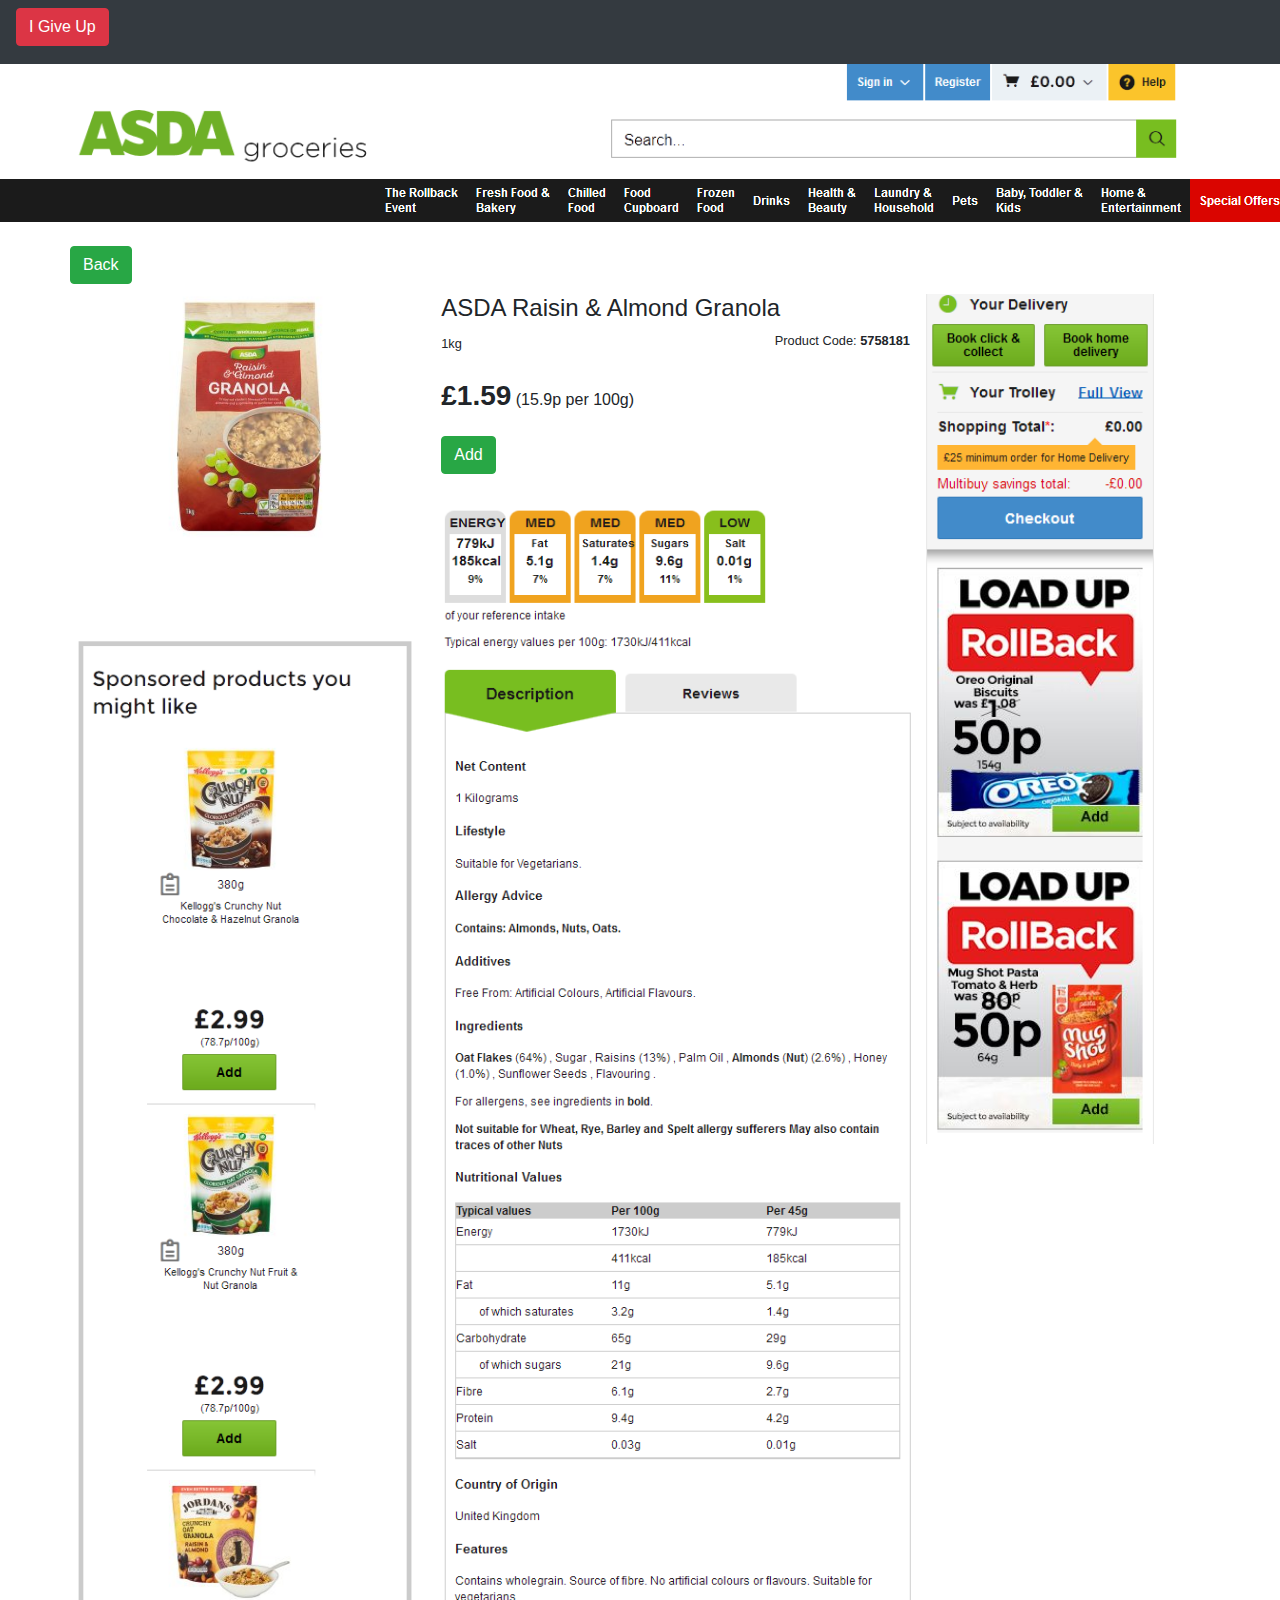
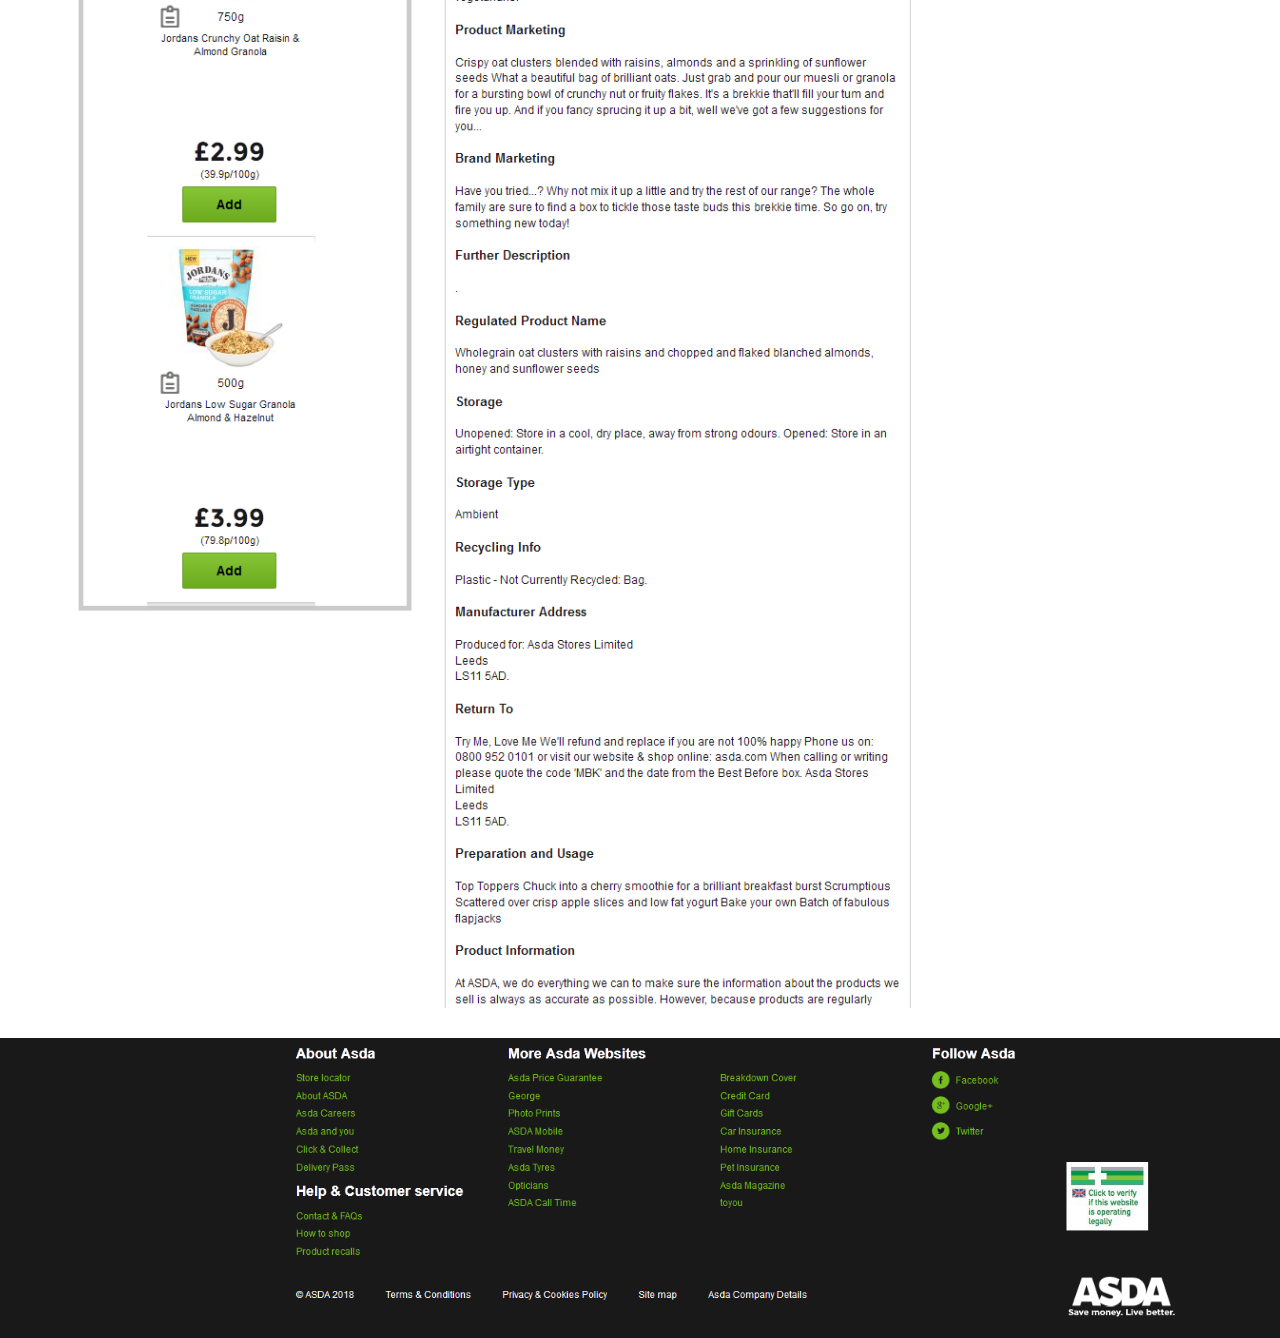
<file: system-b/raisin-almond.html>
<!DOCTYPE html>
<html>

<head>
  <meta charset="utf-8" />
  <meta http-equiv="X-UA-Compatible" content="IE=edge">
  <title>ASDA Groceries</title>
  <meta name="viewport" content="width=device-width, initial-scale=1">
  <link rel="stylesheet" type="text/css" media="screen" href="../css/bootstrap.min.css" />
  <link rel="stylesheet" type="text/css" media="screen" href="../css/main.css" />


  <script src="https://code.jquery.com/jquery-3.2.1.slim.min.js" integrity="sha384-KJ3o2DKtIkvYIK3UENzmM7KCkRr/rE9/Qpg6aAZGJwFDMVNA/GpGFF93hXpG5KkN"
    crossorigin="anonymous"></script>
  <script src="../js/generic2.js"></script>
</head>

<body>
  <!-- sticky navbar to show quit button -->
  <nav class="navbar navbar-expand-md navbar-dark sticky-top bg-dark">
    <button id="quit" class="btn btn-danger">I Give Up</button>
  </nav>

  <div class="container">
    <div class="row" id="header-img"></div>
  </div>

  <div class="container-fluid">
    <div id="nav-img"></div>
  </div>
  <br>

  <div class="container">
    <div class="row">
      <a href="granola.html" class="btn btn-success" id="back-btn">Back</a>
    </div>
    <div class="row">
      <div class="col-9">
        <div class="row">
          <div class="col-5 text-center">
            <img src="../images/raisin-almond-granola-lg.png" class="granola-img-lg">
          </div>
          <div class="col-7">
            <h4>ASDA Raisin & Almond Granola</h4>
            <div class="row">
              <div class="col-12">
                <small>1kg</small>
                <small class="text-right" style="float: right">Product Code: <strong>5758181</strong></small>
              </div>
            </div><br>
            <div>
              <span class="h3"><strong>£1.59</strong></span>
              <span>(15.9p per 100g)</span>
            </div><br>
            <button type="button" class="btn btn-success" onclick="stopTimerAndSetTaskNotCompleted()">Add</button><br><br>
            <img src="../images/raisin-almond-nutrition.png" class="nutrition-img">
          </div>
        </div>
        <div class="row">
            <div class="col-12 pdp-img" id="raisin-almond"></div>
          </div>
      </div>
      <div class="col-3" id="col-4-img"></div>
    </div>
  </div>
  <!-- Footer -->
  <div class="container-fluid">
    <div class="footer"></div>
  </div>
</body>

</html>
</file>
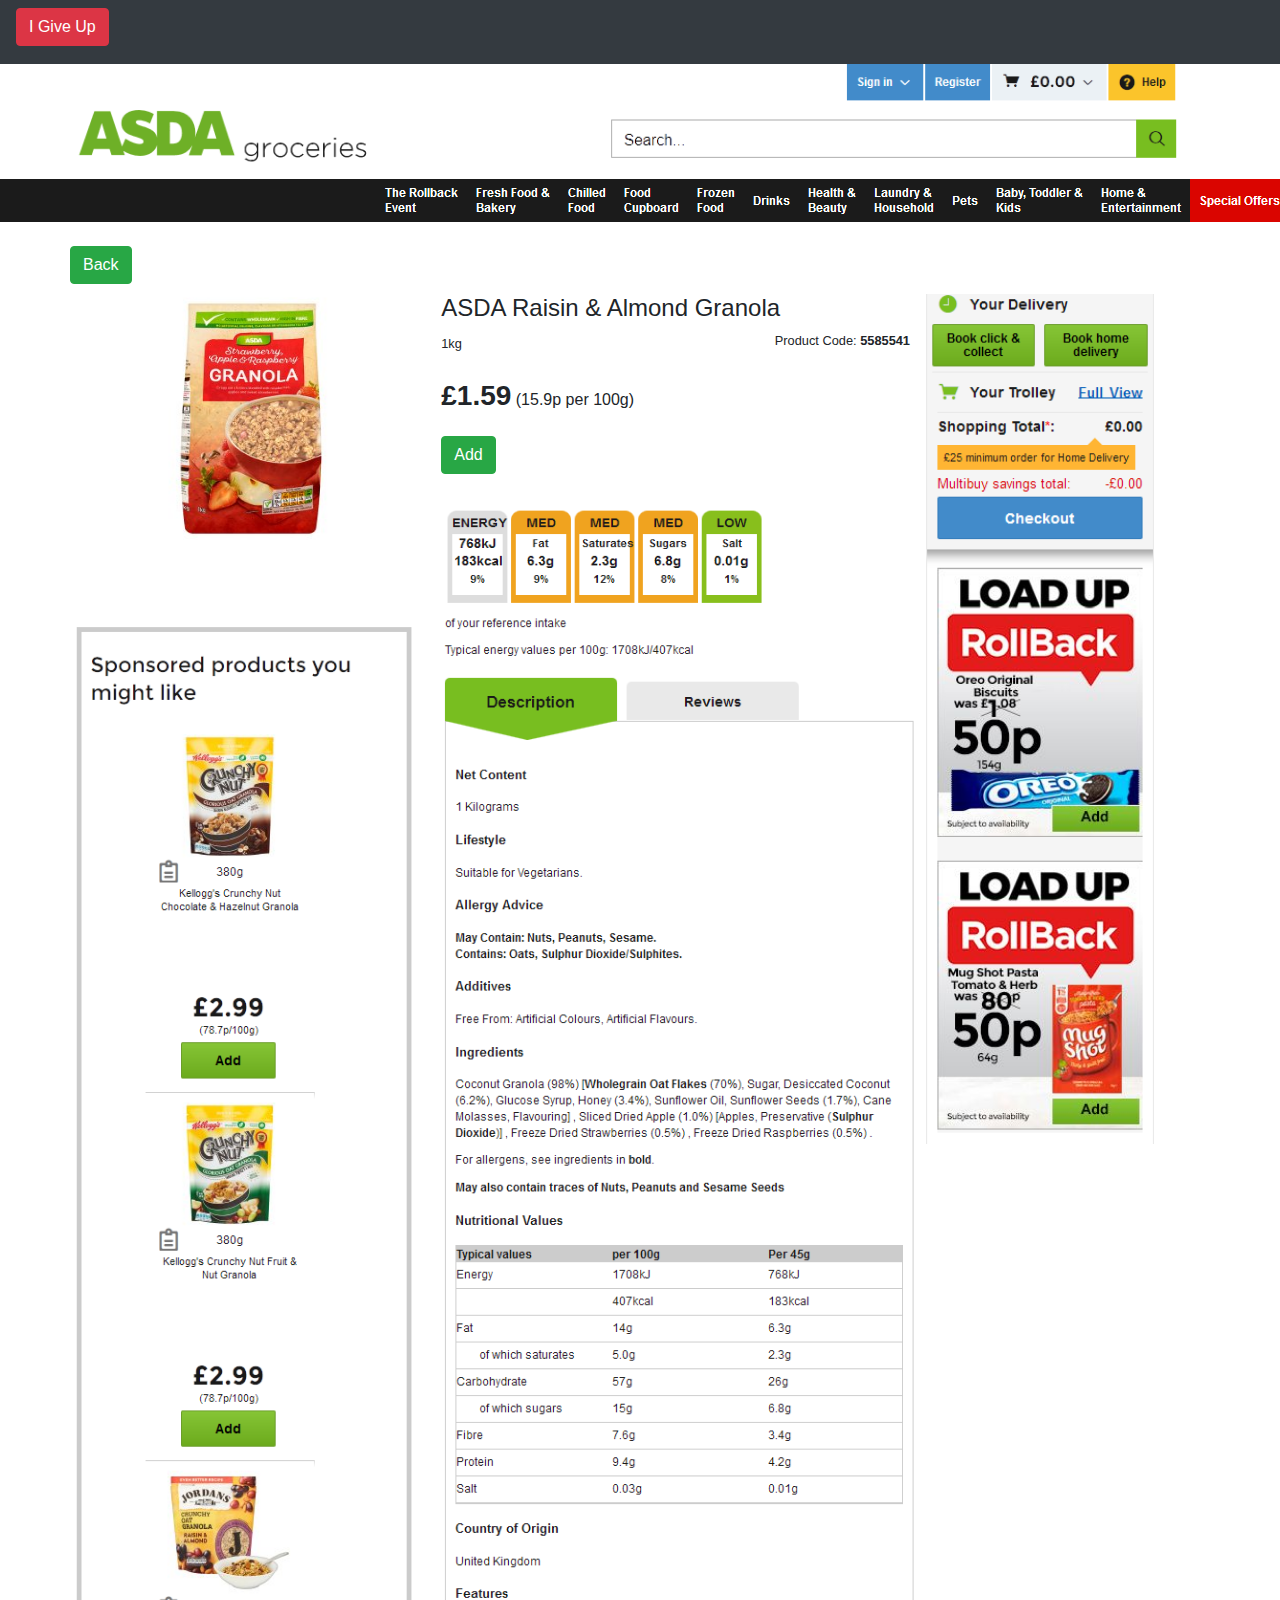
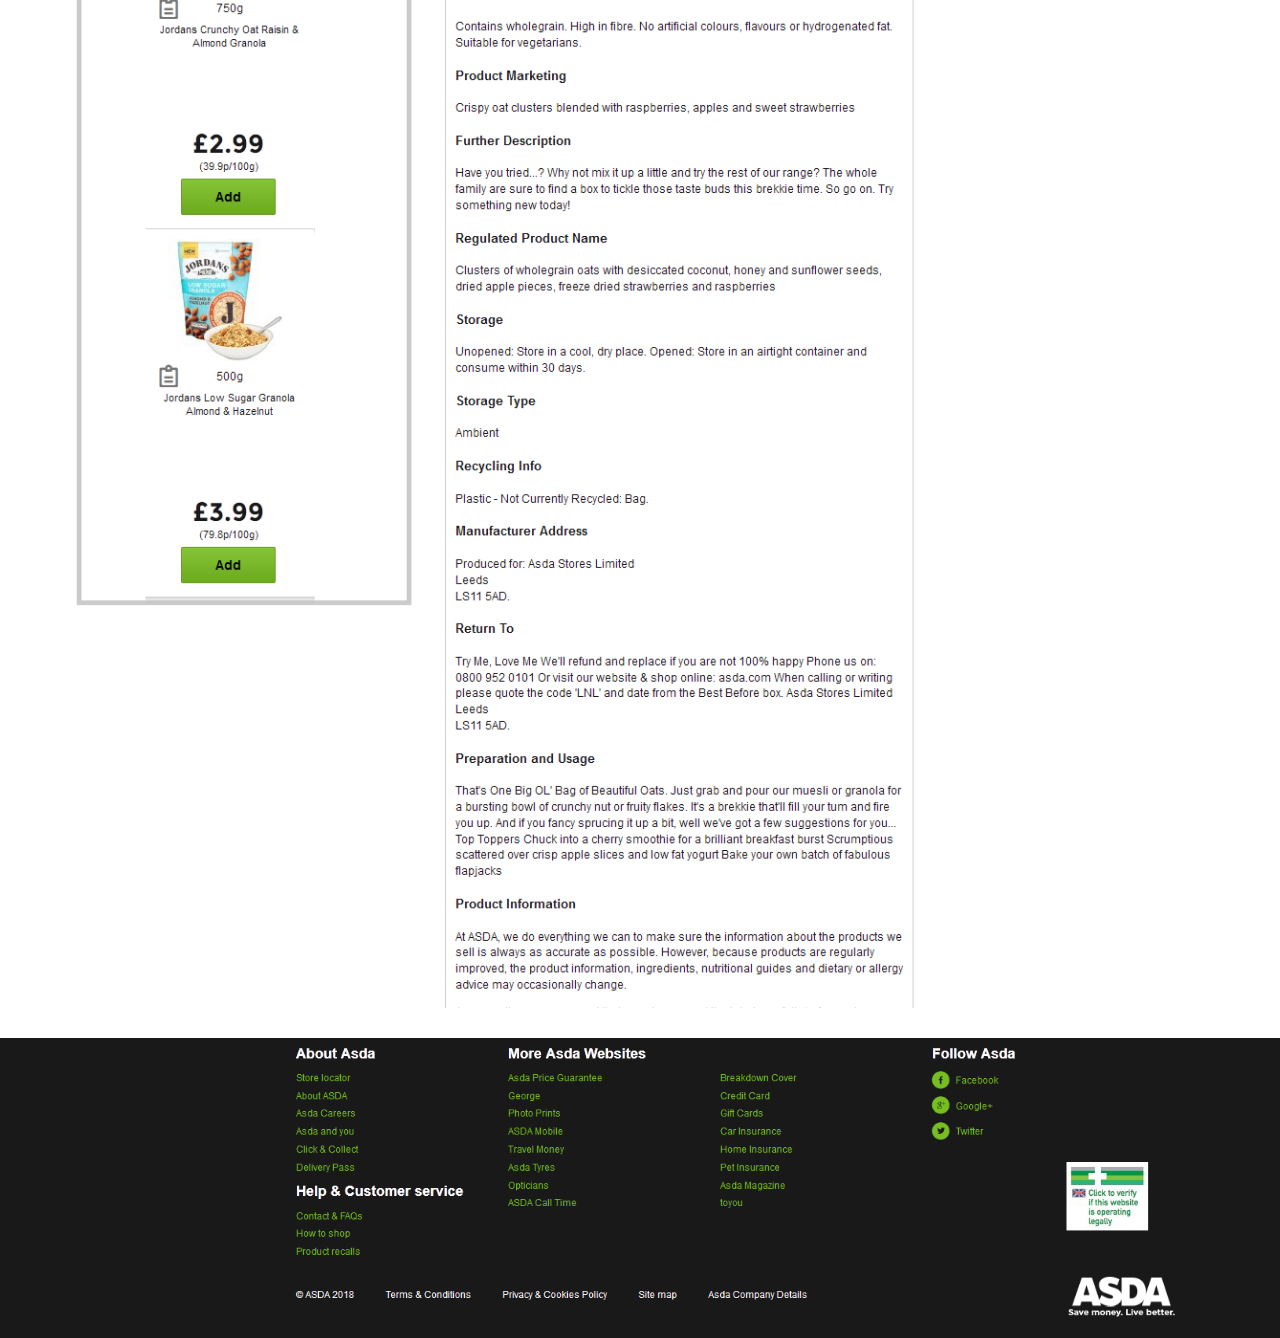
<file: system-b/strawberry-granola.html>
<!DOCTYPE html>
<html>

<head>
  <meta charset="utf-8" />
  <meta http-equiv="X-UA-Compatible" content="IE=edge">
  <title>ASDA Groceries</title>
  <meta name="viewport" content="width=device-width, initial-scale=1">
  <link rel="stylesheet" type="text/css" media="screen" href="../css/bootstrap.min.css" />
  <link rel="stylesheet" type="text/css" media="screen" href="../css/main.css" />


  <script src="https://code.jquery.com/jquery-3.2.1.slim.min.js" integrity="sha384-KJ3o2DKtIkvYIK3UENzmM7KCkRr/rE9/Qpg6aAZGJwFDMVNA/GpGFF93hXpG5KkN"
    crossorigin="anonymous"></script>
  <script src="../js/generic2.js"></script>
</head>

<body>
  <!-- sticky navbar to show quit button -->
  <nav class="navbar navbar-expand-md navbar-dark sticky-top bg-dark">
    <button id="quit" class="btn btn-danger">I Give Up</button>
  </nav>

  <div class="container">
    <div class="row" id="header-img"></div>
  </div>

  <div class="container-fluid">
    <div id="nav-img"></div>
  </div>
  <br>

  <div class="container">
    <div class="row">
      <a href="granola.html" class="btn btn-success" id="back-btn">Back</a>
    </div>
    <div class="row">
      <div class="col-9">
        <div class="row">
          <div class="col-5 text-center">
            <img src="../images/strawberry-granola-lg.png" class="granola-img-lg">
          </div>
          <div class="col-7">
            <h4>ASDA Raisin & Almond Granola</h4>
            <div class="row">
              <div class="col-12">
                <small>1kg</small>
                <small class="text-right" style="float: right">Product Code: <strong>5585541</strong></small>
              </div>
            </div><br>
            <div>
              <span class="h3"><strong>£1.59</strong></span>
              <span>(15.9p per 100g)</span>
            </div><br>
            <button type="button" class="btn btn-success" onclick="stopTimerAndSetTaskCompleted()">Add</button><br><br>
            <img src="../images/strawberry-nutrition.png" class="nutrition-img">
          </div>
        </div>
        <div class="row">
            <div class="col-12 pdp-img" id="strawberry"></div>
          </div>
      </div>
      <div class="col-3" id="col-4-img"></div>
    </div>
  </div>
  <!-- Footer -->
  <div class="container-fluid">
    <div class="footer"></div>
  </div>
</body>

</html>
</file>
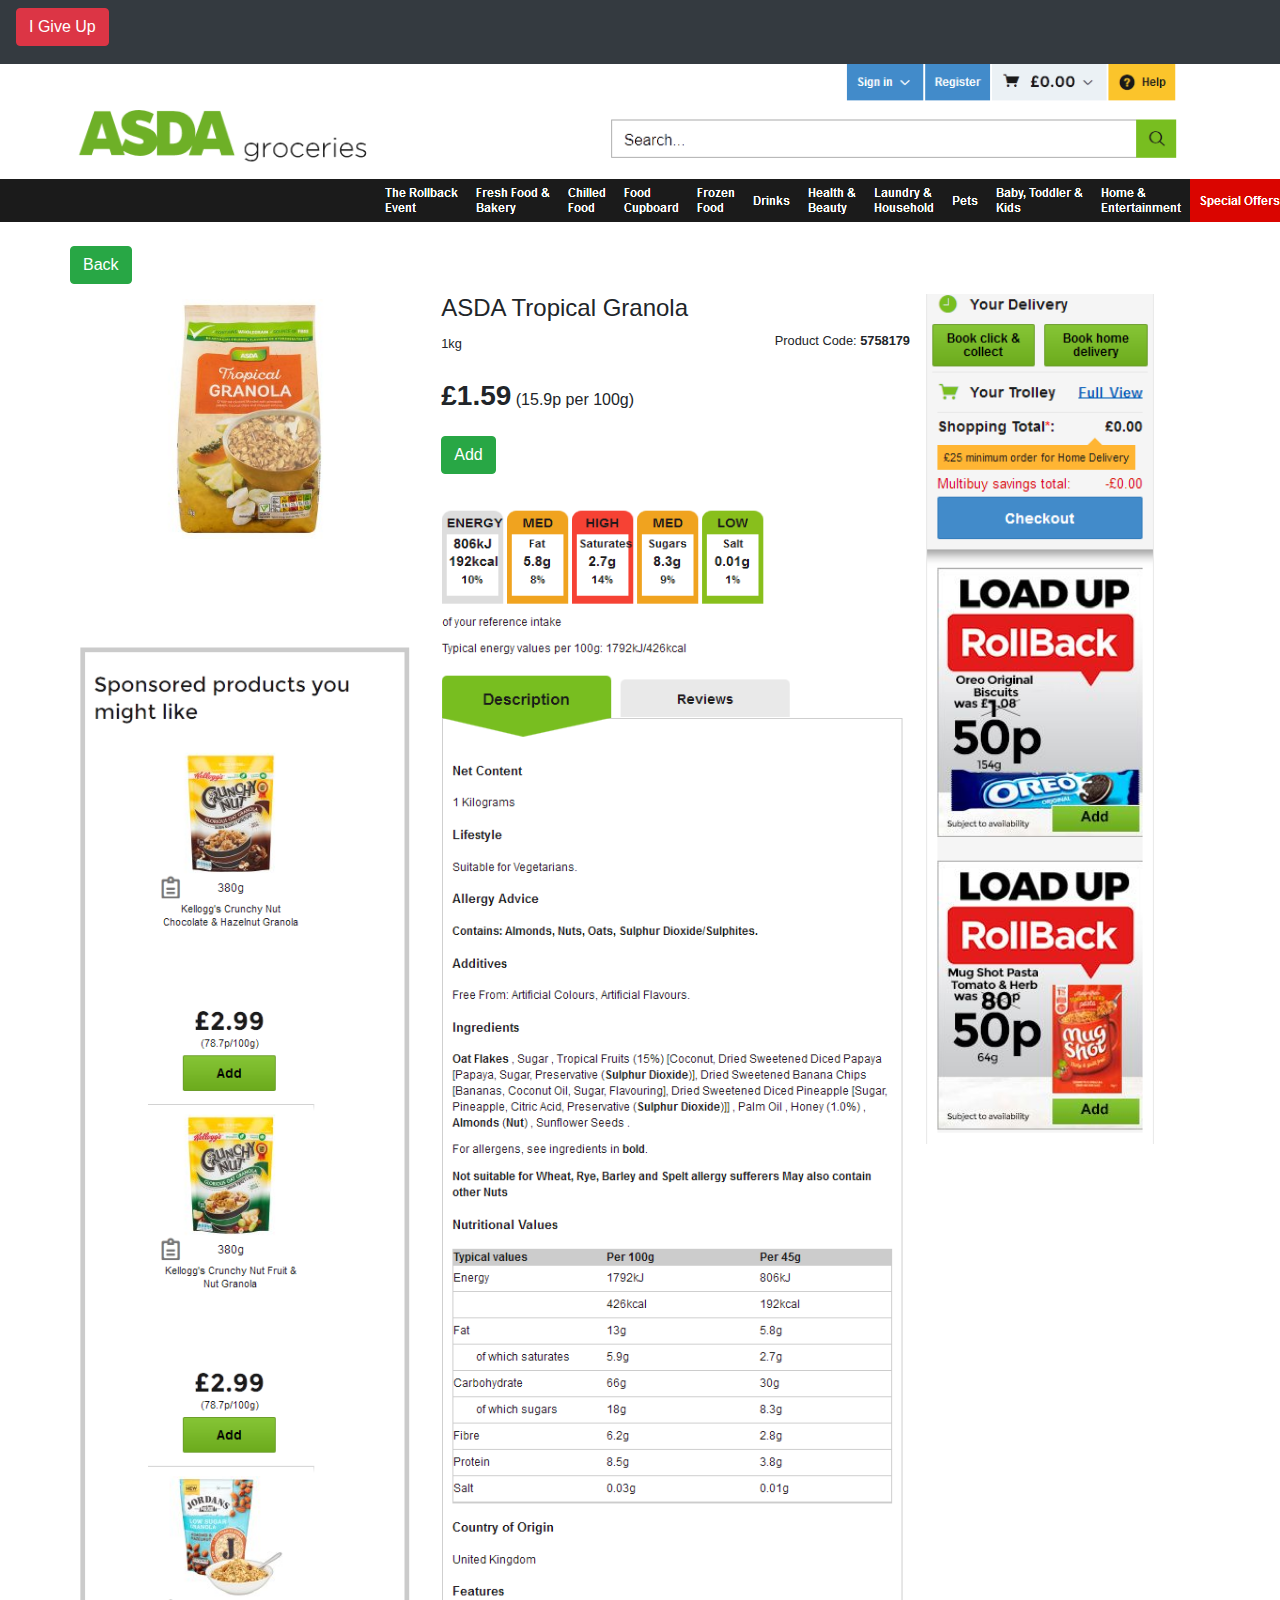
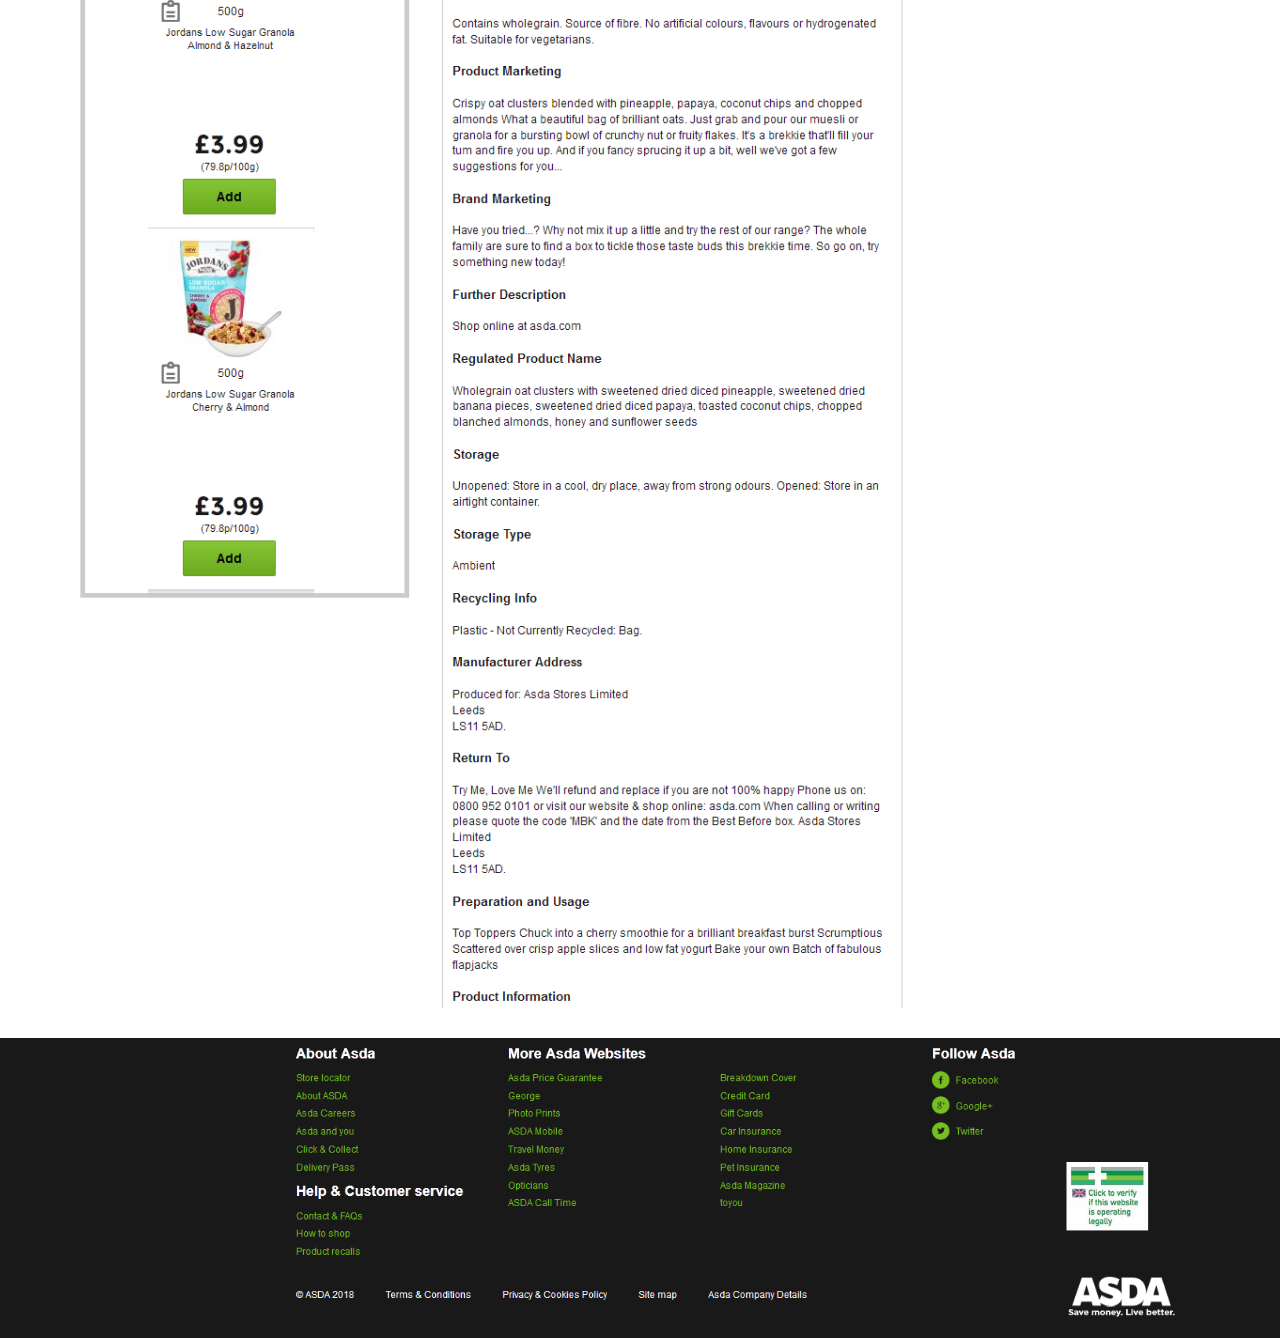
<file: system-b/tropical-granola.html>
<!DOCTYPE html>
<html>

<head>
  <meta charset="utf-8" />
  <meta http-equiv="X-UA-Compatible" content="IE=edge">
  <title>ASDA Groceries</title>
  <meta name="viewport" content="width=device-width, initial-scale=1">
  <link rel="stylesheet" type="text/css" media="screen" href="../css/bootstrap.min.css" />
  <link rel="stylesheet" type="text/css" media="screen" href="../css/main.css" />


  <script src="https://code.jquery.com/jquery-3.2.1.slim.min.js" integrity="sha384-KJ3o2DKtIkvYIK3UENzmM7KCkRr/rE9/Qpg6aAZGJwFDMVNA/GpGFF93hXpG5KkN"
    crossorigin="anonymous"></script>
  <script src="../js/generic2.js"></script>
</head>

<body>
  <!-- sticky navbar to show quit button -->
  <nav class="navbar navbar-expand-md navbar-dark sticky-top bg-dark">
    <button id="quit" class="btn btn-danger">I Give Up</button>
  </nav>

  <div class="container">
    <div class="row" id="header-img"></div>
  </div>

  <div class="container-fluid">
    <div id="nav-img"></div>
  </div>
  <br>

  <div class="container">
    <div class="row">
      <a href="granola.html" class="btn btn-success" id="back-btn">Back</a>
    </div>
    <div class="row">
      <div class="col-9">
        <div class="row">
          <div class="col-5 text-center">
            <img src="../images/tropical-large.png" class="granola-img-lg">
          </div>
          <div class="col-7">
            <h4>ASDA Tropical Granola</h4>
            <div class="row">
              <div class="col-12">
                <small>1kg</small>
                <small class="text-right" style="float: right">Product Code: <strong>5758179</strong></small>
              </div>
            </div><br>
            <div>
              <span class="h3"><strong>£1.59</strong></span>
              <span>(15.9p per 100g)</span>
            </div><br>
            <button type="button" class="btn btn-success" onclick="stopTimerAndSetTaskNotCompleted()">Add</button><br><br>
            <img src="../images/tropical-nutrition.png" class="nutrition-img">
          </div>
        </div>
        <div class="row">
            <div class="col-12 pdp-img" id="tropical"></div>
          </div>
      </div>
      <div class="col-3" id="col-4-img"></div>
    </div>
  </div>
  <!-- Footer -->
  <div class="container-fluid">
    <div class="footer"></div>
  </div>
</body>

</html>
</file>
<file: css/main.css>
* {
  margin: 0;
  padding: 0;
}

html, body {
  background-color: #fff;
}

/* Remove container preset styling from bootstrap */
.container-fluid {
  padding: 0px;
}

/* Header */
#header-img {
  background-image: url("./../images/header.png");
  background-repeat: no-repeat;
  background-size: contain;
  width: 100%;
  height: 115px;
}

/* Menu */
#menu-img {
  background-image: url("./../images/menu-img.png");
  width: 100%;
  height: 357px;
}

#nav-img {
  background-image: url("./../images/nav-default.png");
  width: 100%;
  min-height: 43px;
}

/* Title */
#title {
  font-family: -apple-system, BlinkMacSystemFont, 'Segoe UI', Roboto, Oxygen, Ubuntu, Cantarell, 'Open Sans', 'Helvetica Neue', sans-serif;
  font-size: 28px;
  margin-top: 15px;
  font-weight: bold;
}

/* Main */
#col-4-img {
  background-image: url("./../images/main-col-4.png");
  background-repeat: no-repeat;
  background-size: contain;
  height: 850px;
}

#compare-row {
  margin-bottom: 20px;
}

.listing {
  background: #fff;
  border: 2px solid rgba(170, 170, 170, 0.452);
  display: block;
  width: 177px;
  height: inherit;
  position: relative;
  text-align: center;
  float: left;
  margin: 2px;
}

.selected-listing {
  border: 2px solid green; 
}

.listing-lg {
  background: #fff;
  border: 2px solid rgba(170, 170, 170, 0.452);
  display: block;
  width: 177px;
  height: inherit;
  position: relative;
  text-align: center;
  float: left;
  padding: 15px 0px 15px 0px;
}

.granola-img {
  height: 230px;
  width: 170px;
  margin: 0 auto;
}

.granola-img-lg {
  height: 250px;
  width: 60%;
}

.nutrition-img {
  width: 70%;
  height: 100px;
}

.price-font {
  font-weight: bold;
  font-size: 1.4em;
}

.title-font {
  font-weight: bold;
  font-size: 1.3em;
  height: 60px;
}

.text-small {
  font-size: 0.75em;
}

.add-btn {
  width: 50%;
}

.hidden {
  display: none;
}

button:disabled { 
  cursor: not-allowed; 
}

.pdp-img {
  min-height: 2000px;
  background-repeat: no-repeat;
  background-size: cover;
  width: 100%;
}

/* PDP Granola Images */
#raisin-almond {
  background-image: url("./../images/raisin-almond-pdp.png");
}

#tropical {
  background-image: url("./../images/tropical-granola-pdp.png");
}

#strawberry {
  background-image: url("./../images/strawberry-granola-pdp.png");
}

.btn {
  margin-bottom: 10px;
}

form {
  margin-bottom: 10px;
}

.footer {
  margin-top: 30px;
  background-image: url("./../images/footer.png");
  width: 100%;
  height: 300px;
  background-size: cover;
}
</file>
